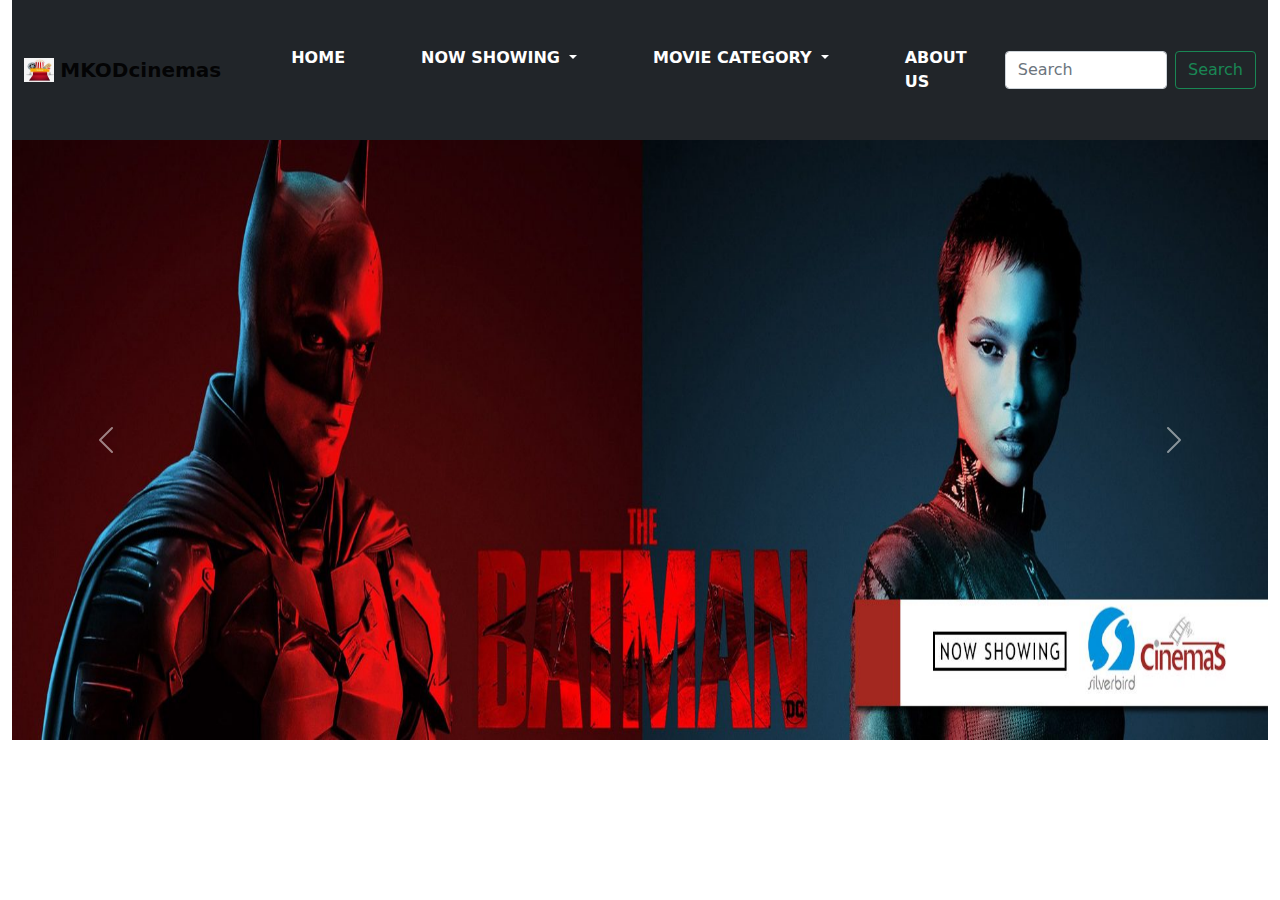
<file: index.html>
<!DOCTYPE html>
<html lang="en">

<head>

  <link rel="stylesheet" href="css/bootstrap.css">
  <link rel="stylesheet" href="css/styles.css">
  <title>www.MKODcinemas.com</title>

  <script src="js/jquery-3.6.0.js"></script>
  <script src="js/bootstrap.bundle.min.js"></script>
  <script src="js/scripts.js"></script>
</head>

<body class="container-fluid">
  <!-- This is a nav section  -->
  <!-- <ul class="nav nav-pills justify-content-end"><label for=""></label>
        <li class="nav-item"><a href="index.html" class="nav-link">HOME</a></li>
        
        <li class="nav-item dropdown">
            <a href="#" class="nav-link dropdown-toggle" data-bs-toggle="dropdown">MOVIE CATEGORY</a>
            <ul class="dropdown-menu ">
                <li class="dropdown-item"><a href="" class="nav-link">ADULT</a></li>
                <li class="dropdown-item"><a href="" class="nav-link">KIDS</a></li>
                <li class="dropdown-item"><a href="" class="nav-link">FAMILY</a></li>
                <li class="dropdown-item"><a href="" class="nav-link">FANTASY/SUPERHERO</a></li>
                
            </ul>
        </li>
        <li class="nav-item dropdown">
            <a href="#" class="nav-link dropdown-toggle" data-bs-toggle="dropdown">MOVIE CATEGORY</a>
            <ul class="dropdown-menu ">
                <li class="dropdown-item"><a href="" class="nav-link">ADULT</a></li>
                <li class="dropdown-item"><a href="" class="nav-link">KIDS</a></li>
                <li class="dropdown-item"><a href="" class="nav-link">FAMILY</a></li>
                <li class="dropdown-item"><a href="" class="nav-link">FANTASY/SUPERHERO</a></li>
                
            </ul>
        </li>
        <li class="nav-item"><a href="" class="nav-link">ABOUT US</a></li>
    </ul> -->
  <nav class="navbar navbar-expand-lg navbar-light bg-dark ">
    <div class="container-fluid">
      <a class="navbar-brand" href="#">
        <img src="img/th.jpg" alt="" width="30" height="24" class="d-inline-block align-text-top" font-size="xx-large">
        <strong><b> MKODcinemas </b></strong>
      </a>
      <a class="navbar-brand" href="#"></a>
      <button class="navbar-toggler" type="button" data-bs-toggle="collapse" data-bs-target="#navbarSupportedContent"
        aria-controls="navbarSupportedContent" aria-expanded="false" aria-label="Toggle navigation">
        <span class="navbar-toggler-icon"></span>
      </button>
      <div class="collapse navbar-collapse" id="navbarSupportedContent">
        <ul class="navbar-nav me-auto mb-2 mb-lg-0">
          <li class="nav-item">
            <a class="nav-link active lol" aria-current="page" href="index.html" style="color: white;"><b>HOME</b></a>
          </li>
          <li class="nav-item dropdown">
            <a class="nav-link dropdown-toggle" href="#" id="navbarDropdown" role="button" data-bs-toggle="dropdown"
              aria-expanded="false" style="color: white;">
              <b> NOW SHOWING</b>
            </a>
            <ul class="dropdown-menu  dropdown-menu-dark" aria-labelledby="navbarDropdown">
              <li><a class="dropdown-item" href="family.html#batman">BATMAN</a></li>
              <hr>
              <li><a class="dropdown-item" href="kids.html#red">TURNING RED</a></li>
              <hr>
              <li><a class="dropdown-item" href="family.html#uncharted">UNCHARTED</a></li>
              <hr>
              <li><a class="dropdown-item" href="kids.html#sonic">SONIC THE HEDGEHOG</a></li>
            </ul>
          </li>
          <li class="nav-item dropdown">
            <a class="nav-link dropdown-toggle" href="#" id="navbarDropdown" role="button" data-bs-toggle="dropdown"
              aria-expanded="false" style="color: white;">
              <b> MOVIE CATEGORY</b>
            </a>
            <ul class="dropdown-menu  dropdown-menu-dark" aria-labelledby="navbarDropdown">
              <li><a class="dropdown-item" href="adult.html">ADULT & TEENS</a></li>
              <hr>
              <li><a class="dropdown-item" href="kids.html">KIDS </a></li>
              <hr>
              <li><a class="dropdown-item" href="family.html">FAMILY</a></li>
              <hr>
              <li><a class="dropdown-item" href="#">FANTASY/SUPERHERO</a></li>
            </ul>
          </li>
          <li class="nav-item">
            <a class="nav-link " aria-current="page" href="about.html" style="color: white;"><b>ABOUT US</b></a>
          </li>

        </ul>
        <form class="d-flex">
          <input class="form-control me-2" type="search" placeholder="Search" aria-label="Search">
          <button class="btn btn-outline-success" type="submit">Search</button>
        </form>
      </div>
    </div>
  </nav>


  <!-- THIS IS CAROUSEL -->
  <div id="carouselExampleControls" class="carousel slide" data-bs-ride="carousel">
    <div class="carousel-inner">
      <div class="carousel-item active">
        <img src="img/bat-1920x598.jpg" class="d-block w-100 img" alt="...">
      </div>
      <div class="carousel-item">
        <img src="img/unc-1920x598.jpg" class="d-block w-100 img" alt="...">
      </div>
      <div class="carousel-item">
        <img src="img/sonic-1920x598.jpg" class="d-block w-100 img" alt="...">
      </div>
    </div>
    <button class="carousel-control-prev" type="button" data-bs-target="#carouselExampleControls" data-bs-slide="prev">
      <span class="carousel-control-prev-icon" aria-hidden="true"></span>
      <span class="visually-hidden">Previous</span>
    </button>
    <button class="carousel-control-next" type="button" data-bs-target="#carouselExampleControls" data-bs-slide="next">
      <span class="carousel-control-next-icon" aria-hidden="true"></span>
      <span class="visually-hidden">Next</span>
    </button>
  </div>
  

</body>

</html>
</file>
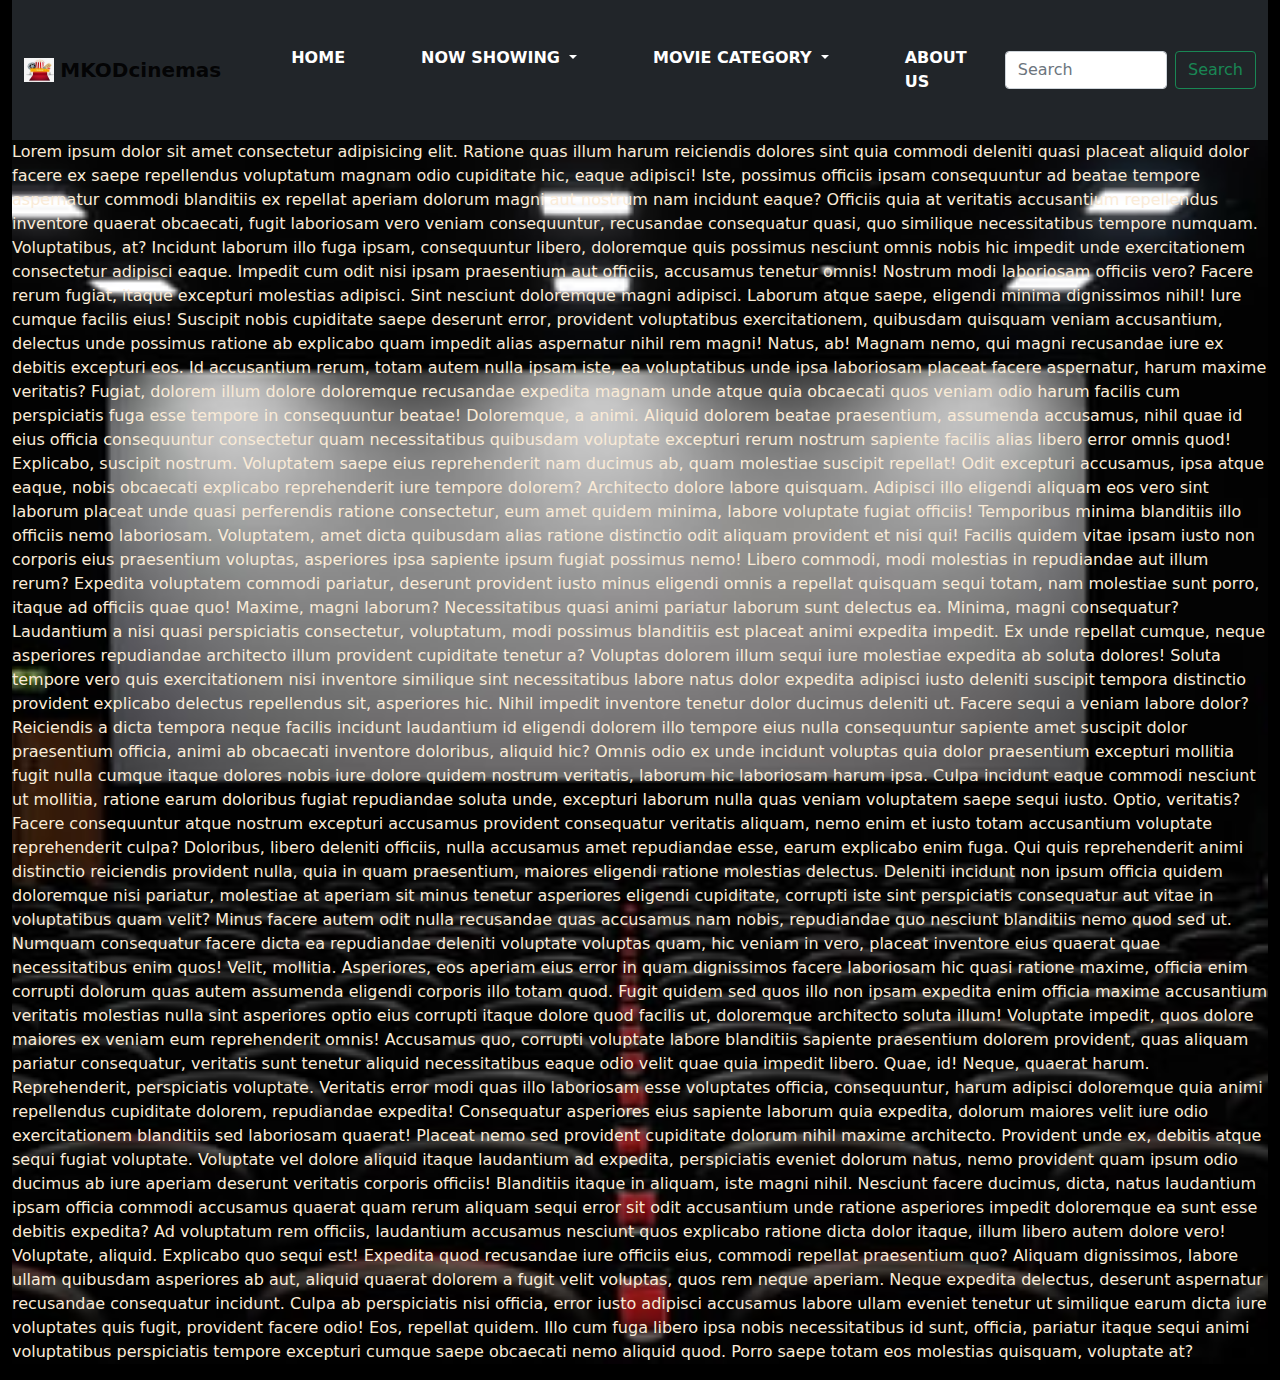
<file: about.html>
<!DOCTYPE html>
<html lang="en">

<head>

    <link rel="stylesheet" href="css/bootstrap.css">
    <link rel="stylesheet" href="css/styles.css">
    <title>www.MKODcinemas.com</title>

    <script src="js/jquery-3.6.0.js"></script>
    <script src="js/bootstrap.bundle.min.js"></script>
    <script src="js/scripts.js"></script>
</head>

<body class="container-fluid about">

    <nav class="navbar navbar-expand-lg navbar-light bg-dark ">
        <div class="container-fluid">
            <a class="navbar-brand" href="#">
                <img src="img/th.jpg" alt="" width="30" height="24" class="d-inline-block align-text-top"
                    font-size="xx-large">
                <strong><b> MKODcinemas </b></strong>
            </a>
            <a class="navbar-brand" href="#"></a>
            <button class="navbar-toggler" type="button" data-bs-toggle="collapse"
                data-bs-target="#navbarSupportedContent" aria-controls="navbarSupportedContent" aria-expanded="false"
                aria-label="Toggle navigation">
                <span class="navbar-toggler-icon"></span>
            </button>
            <div class="collapse navbar-collapse" id="navbarSupportedContent">
                <ul class="navbar-nav me-auto mb-2 mb-lg-0">
                    <li class="nav-item">
                        <a class="nav-link " aria-current="page" href="index.html" style="color: white;"><b>HOME</b></a>
                    </li>
                    <li class="nav-item dropdown">
                        <a class="nav-link dropdown-toggle" href="#" id="navbarDropdown" role="button"
                            data-bs-toggle="dropdown" aria-expanded="false" style="color: white;">
                            <b> NOW SHOWING</b>
                        </a>
                        <ul class="dropdown-menu  dropdown-menu-dark" aria-labelledby="navbarDropdown">
                            <li><a class="dropdown-item" href="family.html#batman">BATMAN</a></li>
                            <hr>
                            <li><a class="dropdown-item" href="kids.html#red">TURNING RED</a></li>
                            <hr>
                            <li><a class="dropdown-item" href="family.html#uncharted">UNCHARTED</a></li>
                            <hr>
                            <li><a class="dropdown-item" href="kids.html#sonic">SONIC THE HEDGEHOG</a></li>
                        </ul>
                    </li>
                    <li class="nav-item dropdown active">
                        <a class="nav-link dropdown-toggle active" href="#" id="navbarDropdown" role="button"
                            data-bs-toggle="dropdown" aria-expanded="false" style="color: white;">
                            <b> MOVIE CATEGORY</b>
                        </a>
                        <ul class="dropdown-menu  dropdown-menu-dark" aria-labelledby="navbarDropdown">
                            <li><a class="dropdown-item" href="adult.html">ADULT & TEENS</a></li>
                            <hr>
                            <li><a class="dropdown-item" href="kids.html">KIDS </a></li>
                            <hr>
                            <li><a class="dropdown-item " href="family.html">FAMILY</a></li>
                            <hr>
                            <li><a class="dropdown-item" href="#">FANTASY/SUPERHERO</a></li>
                        </ul>
                    </li>
                    <li class="nav-item">
                        <a class="nav-link active" aria-current="page" href="about.html" style="color: white;"><b>ABOUT
                                US</b></a>
                    </li>

                </ul>
                <form class="d-flex">
                    <input class="form-control me-2" type="search" placeholder="Search" aria-label="Search">
                    <button class="btn btn-outline-success" type="submit">Search</button>
                </form>
            </div>
        </div>
    </nav>



    <div class="lemao">
        <p style="color: antiquewhite;"> Lorem ipsum dolor sit amet consectetur adipisicing elit. Ratione quas illum
            harum reiciendis dolores sint quia
            commodi deleniti quasi placeat aliquid dolor facere ex saepe repellendus voluptatum magnam odio cupiditate
            hic,
            eaque adipisci! Iste, possimus officiis ipsam consequuntur ad beatae tempore aspernatur commodi blanditiis
            ex
            repellat aperiam dolorum magni aut nostrum nam incidunt eaque? Officiis quia at veritatis accusantium
            repellendus inventore quaerat obcaecati, fugit laboriosam vero veniam consequuntur, recusandae consequatur
            quasi, quo similique necessitatibus tempore numquam. Voluptatibus, at? Incidunt laborum illo fuga ipsam,
            consequuntur libero, doloremque quis possimus nesciunt omnis nobis hic impedit unde exercitationem
            consectetur
            adipisci eaque. Impedit cum odit nisi ipsam praesentium aut officiis, accusamus tenetur omnis! Nostrum modi
            laboriosam officiis vero? Facere rerum fugiat, itaque excepturi molestias adipisci. Sint nesciunt doloremque
            magni adipisci. Laborum atque saepe, eligendi minima dignissimos nihil! Iure cumque facilis eius! Suscipit
            nobis
            cupiditate saepe deserunt error, provident voluptatibus exercitationem, quibusdam quisquam veniam
            accusantium,
            delectus unde possimus ratione ab explicabo quam impedit alias aspernatur nihil rem magni! Natus, ab! Magnam
            nemo, qui magni recusandae iure ex debitis excepturi eos. Id accusantium rerum, totam autem nulla ipsam
            iste, ea
            voluptatibus unde ipsa laboriosam placeat facere aspernatur, harum maxime veritatis? Fugiat, dolorem illum
            dolore doloremque recusandae expedita magnam unde atque quia obcaecati quos veniam odio harum facilis cum
            perspiciatis fuga esse tempore in consequuntur beatae! Doloremque, a animi. Aliquid dolorem beatae
            praesentium,
            assumenda accusamus, nihil quae id eius officia consequuntur consectetur quam necessitatibus quibusdam
            voluptate
            excepturi rerum nostrum sapiente facilis alias libero error omnis quod! Explicabo, suscipit nostrum.
            Voluptatem
            saepe eius reprehenderit nam ducimus ab, quam molestiae suscipit repellat! Odit excepturi accusamus, ipsa
            atque
            eaque, nobis obcaecati explicabo reprehenderit iure tempore dolorem? Architecto dolore labore quisquam.
            Adipisci
            illo eligendi aliquam eos vero sint laborum placeat unde quasi perferendis ratione consectetur, eum amet
            quidem
            minima, labore voluptate fugiat officiis! Temporibus minima blanditiis illo officiis nemo laboriosam.
            Voluptatem, amet dicta quibusdam alias ratione distinctio odit aliquam provident et nisi qui! Facilis quidem
            vitae ipsam iusto non corporis eius praesentium voluptas, asperiores ipsa sapiente ipsum fugiat possimus
            nemo!
            Libero commodi, modi molestias in repudiandae aut illum rerum? Expedita voluptatem commodi pariatur,
            deserunt
            provident iusto minus eligendi omnis a repellat quisquam sequi totam, nam molestiae sunt porro, itaque ad
            officiis quae quo! Maxime, magni laborum? Necessitatibus quasi animi pariatur laborum sunt delectus ea.
            Minima,
            magni consequatur? Laudantium a nisi quasi perspiciatis consectetur, voluptatum, modi possimus blanditiis
            est
            placeat animi expedita impedit. Ex unde repellat cumque, neque asperiores repudiandae architecto illum
            provident
            cupiditate tenetur a? Voluptas dolorem illum sequi iure molestiae expedita ab soluta dolores! Soluta tempore
            vero quis exercitationem nisi inventore similique sint necessitatibus labore natus dolor expedita adipisci
            iusto
            deleniti suscipit tempora distinctio provident explicabo delectus repellendus sit, asperiores hic. Nihil
            impedit
            inventore tenetur dolor ducimus deleniti ut. Facere sequi a veniam labore dolor? Reiciendis a dicta tempora
            neque facilis incidunt laudantium id eligendi dolorem illo tempore eius nulla consequuntur sapiente amet
            suscipit dolor praesentium officia, animi ab obcaecati inventore doloribus, aliquid hic? Omnis odio ex unde
            incidunt voluptas quia dolor praesentium excepturi mollitia fugit nulla cumque itaque dolores nobis iure
            dolore
            quidem nostrum veritatis, laborum hic laboriosam harum ipsa. Culpa incidunt eaque commodi nesciunt ut
            mollitia,
            ratione earum doloribus fugiat repudiandae soluta unde, excepturi laborum nulla quas veniam voluptatem saepe
            sequi iusto. Optio, veritatis? Facere consequuntur atque nostrum excepturi accusamus provident consequatur
            veritatis aliquam, nemo enim et iusto totam accusantium voluptate reprehenderit culpa? Doloribus, libero
            deleniti officiis, nulla accusamus amet repudiandae esse, earum explicabo enim fuga. Qui quis reprehenderit
            animi distinctio reiciendis provident nulla, quia in quam praesentium, maiores eligendi ratione molestias
            delectus. Deleniti incidunt non ipsum officia quidem doloremque nisi pariatur, molestiae at aperiam sit
            minus
            tenetur asperiores eligendi cupiditate, corrupti iste sint perspiciatis consequatur aut vitae in
            voluptatibus
            quam velit? Minus facere autem odit nulla recusandae quas accusamus nam nobis, repudiandae quo nesciunt
            blanditiis nemo quod sed ut. Numquam consequatur facere dicta ea repudiandae deleniti voluptate voluptas
            quam,
            hic veniam in vero, placeat inventore eius quaerat quae necessitatibus enim quos! Velit, mollitia.
            Asperiores,
            eos aperiam eius error in quam dignissimos facere laboriosam hic quasi ratione maxime, officia enim corrupti
            dolorum quas autem assumenda eligendi corporis illo totam quod. Fugit quidem sed quos illo non ipsam
            expedita
            enim officia maxime accusantium veritatis molestias nulla sint asperiores optio eius corrupti itaque dolore
            quod
            facilis ut, doloremque architecto soluta illum! Voluptate impedit, quos dolore maiores ex veniam eum
            reprehenderit omnis! Accusamus quo, corrupti voluptate labore blanditiis sapiente praesentium dolorem
            provident,
            quas aliquam pariatur consequatur, veritatis sunt tenetur aliquid necessitatibus eaque odio velit quae quia
            impedit libero. Quae, id! Neque, quaerat harum. Reprehenderit, perspiciatis voluptate. Veritatis error modi
            quas
            illo laboriosam esse voluptates officia, consequuntur, harum adipisci doloremque quia animi repellendus
            cupiditate dolorem, repudiandae expedita! Consequatur asperiores eius sapiente laborum quia expedita,
            dolorum
            maiores velit iure odio exercitationem blanditiis sed laboriosam quaerat! Placeat nemo sed provident
            cupiditate
            dolorum nihil maxime architecto. Provident unde ex, debitis atque sequi fugiat voluptate. Voluptate vel
            dolore
            aliquid itaque laudantium ad expedita, perspiciatis eveniet dolorum natus, nemo provident quam ipsum odio
            ducimus ab iure aperiam deserunt veritatis corporis officiis! Blanditiis itaque in aliquam, iste magni
            nihil.
            Nesciunt facere ducimus, dicta, natus laudantium ipsam officia commodi accusamus quaerat quam rerum aliquam
            sequi error sit odit accusantium unde ratione asperiores impedit doloremque ea sunt esse debitis expedita?
            Ad
            voluptatum rem officiis, laudantium accusamus nesciunt quos explicabo ratione dicta dolor itaque, illum
            libero
            autem dolore vero! Voluptate, aliquid. Explicabo quo sequi est! Expedita quod recusandae iure officiis eius,
            commodi repellat praesentium quo? Aliquam dignissimos, labore ullam quibusdam asperiores ab aut, aliquid
            quaerat
            dolorem a fugit velit voluptas, quos rem neque aperiam. Neque expedita delectus, deserunt aspernatur
            recusandae
            consequatur incidunt. Culpa ab perspiciatis nisi officia, error iusto adipisci accusamus labore ullam
            eveniet
            tenetur ut similique earum dicta iure voluptates quis fugit, provident facere odio! Eos, repellat quidem.
            Illo
            cum fuga libero ipsa nobis necessitatibus id sunt, officia, pariatur itaque sequi animi voluptatibus
            perspiciatis tempore excepturi cumque saepe obcaecati nemo aliquid quod. Porro saepe totam eos molestias
            quisquam, voluptate at?

        </p>



    </div>












</body>

</html>
</file>
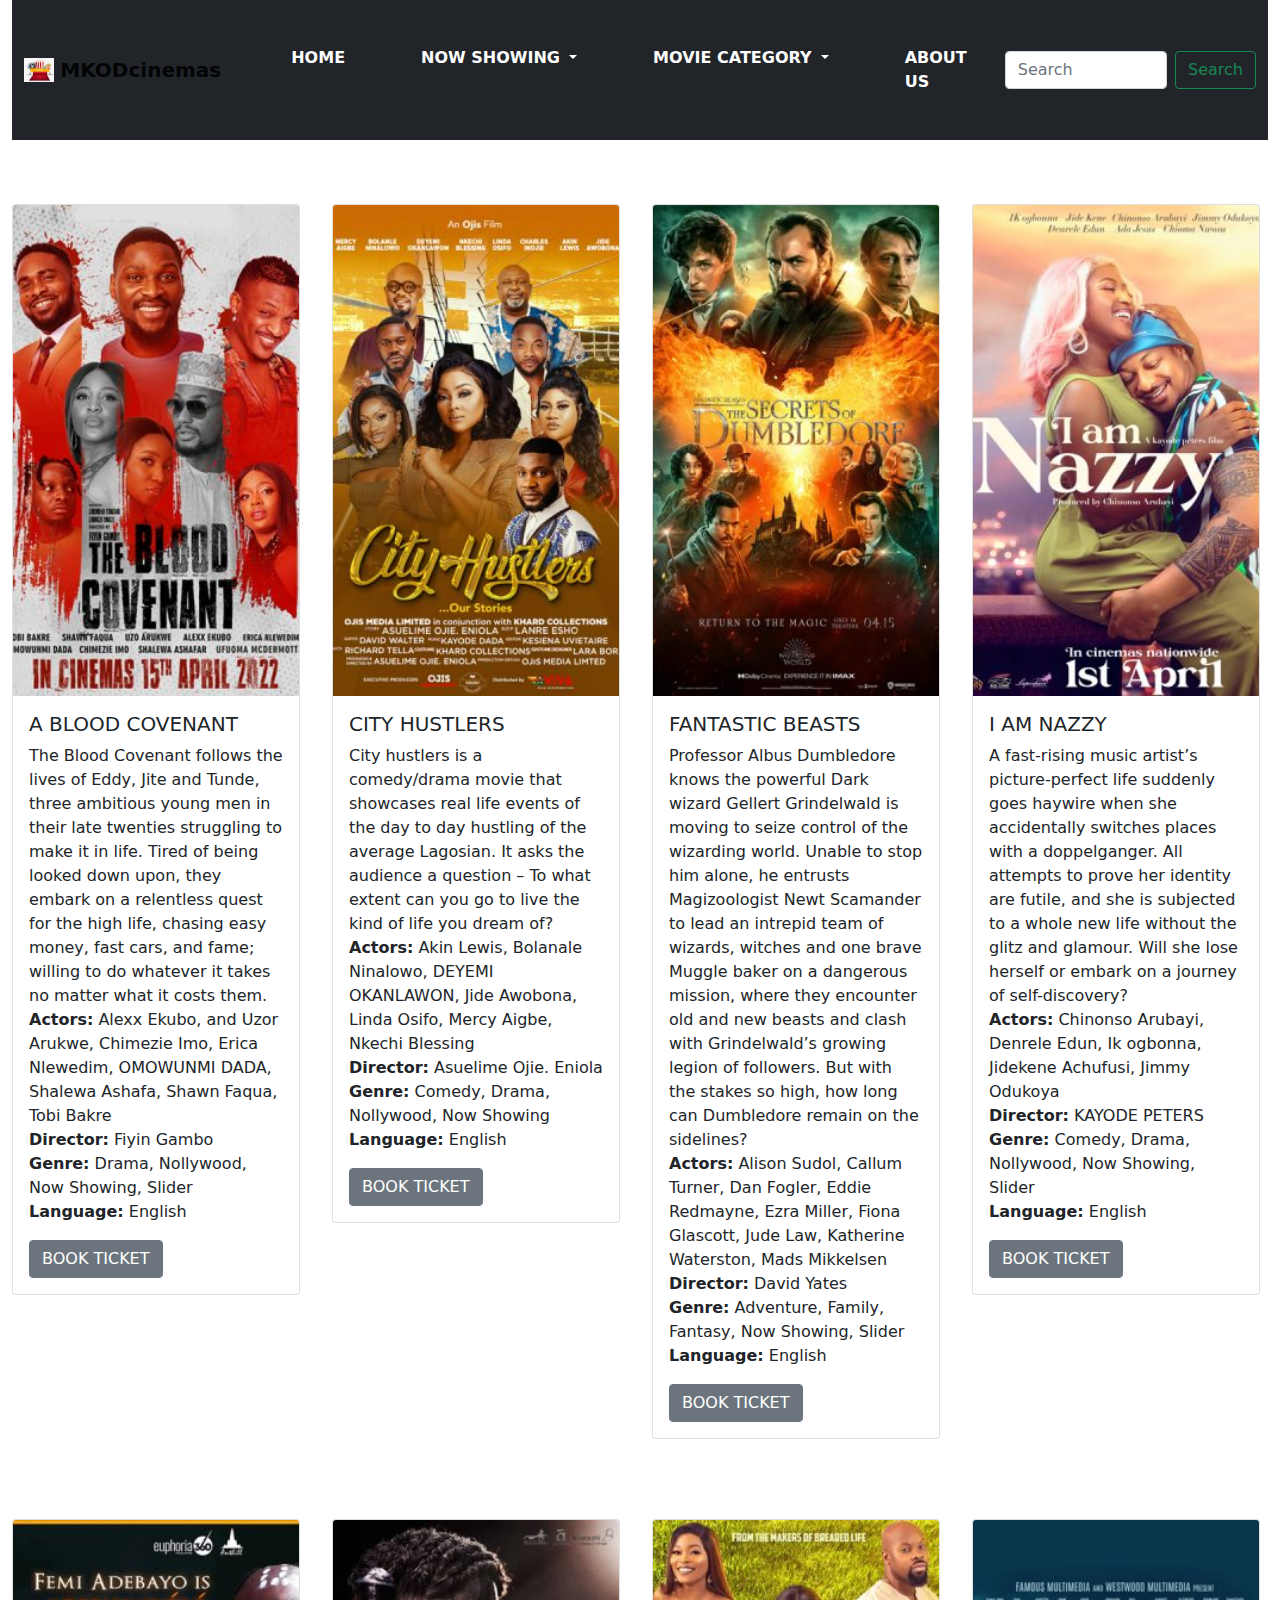
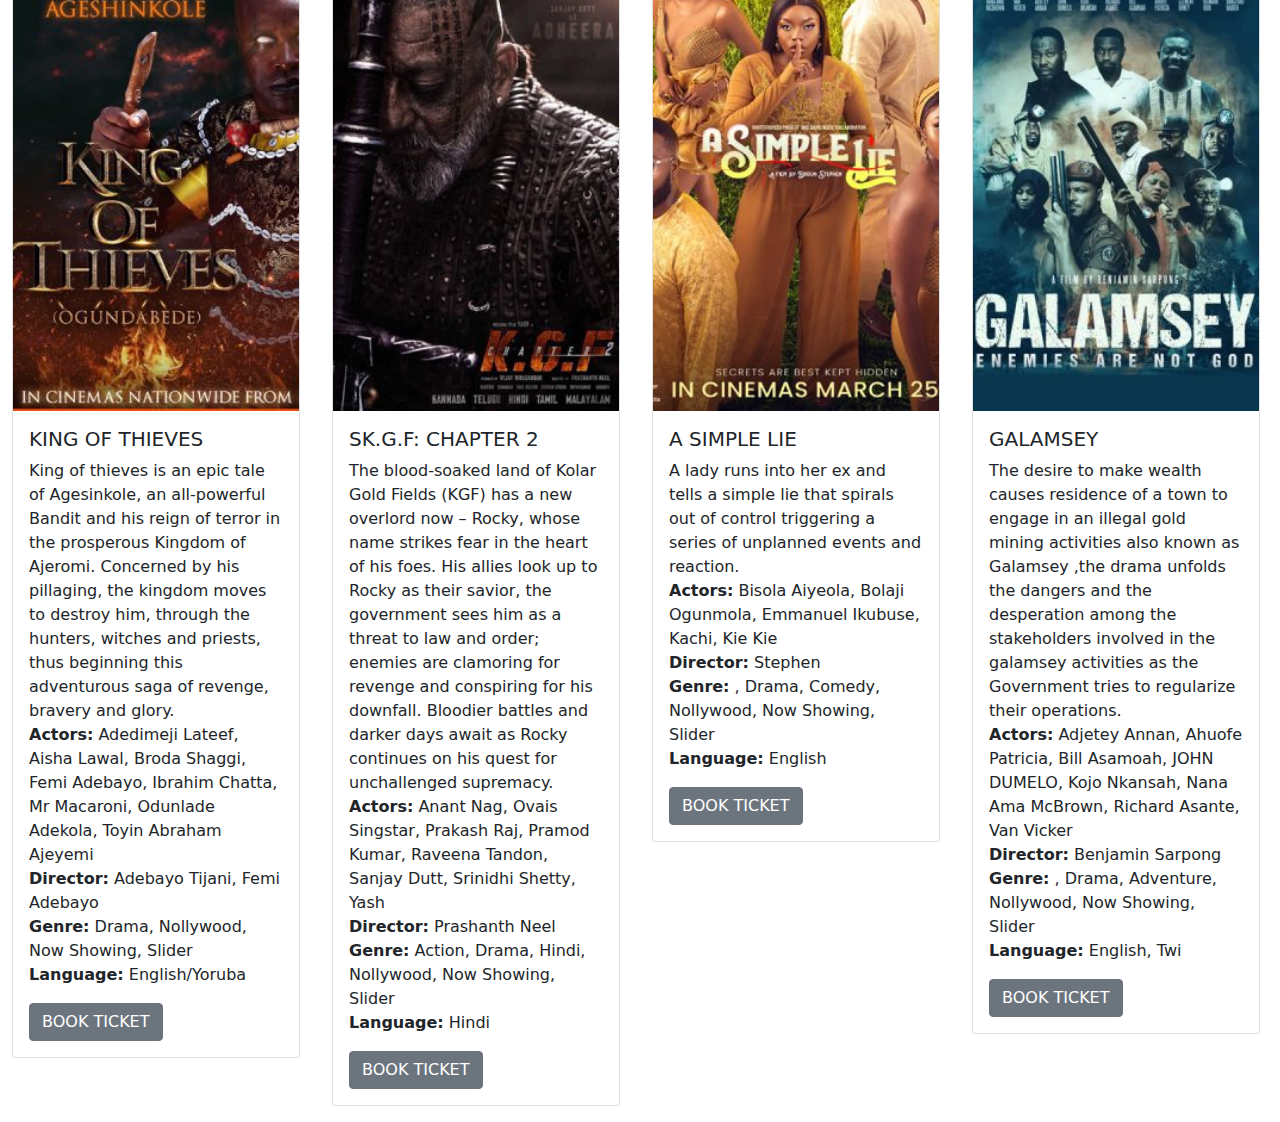
<file: adult.html>
<!DOCTYPE html>
<html lang="en">

<head>

    <link rel="stylesheet" href="css/bootstrap.css">
    <link rel="stylesheet" href="css/styles.css">
    <title>www.MKODcinemas.com</title>

    <script src="js/jquery-3.6.0.js"></script>
    <script src="js/bootstrap.bundle.min.js"></script>
    <script src="js/scripts.js"></script>
</head>

<body class="container-fluid">

    <nav class="navbar navbar-expand-lg navbar-light bg-dark ">
        <div class="container-fluid">
            <a class="navbar-brand" href="#">
                <img src="img/th.jpg" alt="" width="30" height="24" class="d-inline-block align-text-top"
                    font-size="xx-large">
                <strong><b> MKODcinemas </b></strong>
            </a>
            <a class="navbar-brand" href="#"></a>
            <button class="navbar-toggler" type="button" data-bs-toggle="collapse"
                data-bs-target="#navbarSupportedContent" aria-controls="navbarSupportedContent" aria-expanded="false"
                aria-label="Toggle navigation">
                <span class="navbar-toggler-icon"></span>
            </button>
            <div class="collapse navbar-collapse" id="navbarSupportedContent">
                <ul class="navbar-nav me-auto mb-2 mb-lg-0">
                    <li class="nav-item">
                        <a class="nav-link " aria-current="page" href="index.html" style="color: white;"><b>HOME</b></a>
                    </li>
                    <li class="nav-item dropdown">
                        <a class="nav-link dropdown-toggle" href="#" id="navbarDropdown" role="button"
                            data-bs-toggle="dropdown" aria-expanded="false" style="color: white;">
                            <b> NOW SHOWING</b>
                        </a>
                        <ul class="dropdown-menu  dropdown-menu-dark" aria-labelledby="navbarDropdown">
                            <li><a class="dropdown-item" href="family.html#batman">BATMAN</a></li>
                            <hr>
                            <li><a class="dropdown-item" href="kids.html#red">TURNING RED</a></li>
                            <hr>
                            <li><a class="dropdown-item" href="family.html#uncharted">UNCHARTED</a></li>
                            <hr>
                            <li><a class="dropdown-item" href="kids.html#sonic">SONIC THE HEDGEHOG</a></li>
                        </ul>
                    </li>
                    <li class="nav-item dropdown active">
                        <a class="nav-link dropdown-toggle active" href="#" id="navbarDropdown" role="button"
                            data-bs-toggle="dropdown" aria-expanded="false" style="color: white;">
                            <b> MOVIE CATEGORY</b>
                        </a>
                        <ul class="dropdown-menu  dropdown-menu-dark" aria-labelledby="navbarDropdown">
                            <li><a class="dropdown-item active" href="adult.html">ADULT & TEENS</a></li>
                            <hr>
                            <li><a class="dropdown-item" href="kids.html">KIDS </a></li>
                            <hr>
                            <li><a class="dropdown-item" href="family.html">FAMILY</a></li>
                            <hr>
                            <li><a class="dropdown-item" href="#">FANTASY/SUPERHERO</a></li>
                        </ul>
                    </li>
                    <li class="nav-item">
                        <a class="nav-link " aria-current="page" href="about.html" style="color: white;"><b>ABOUT
                                US</b></a>
                    </li>

                </ul>
                <form class="d-flex">
                    <input class="form-control me-2" type="search" placeholder="Search" aria-label="Search">
                    <button class="btn btn-outline-success" type="submit">Search</button>
                </form>
            </div>
        </div>
    </nav>
    <div class="row">
        <div class="col-sm-3 col-md-3 col-lg-3 col-xl-3">
            <br><br>
            <p>
            <div class="card" style="width: 18rem;">
                <img src="img/bloodpost-240x412.jpg" class="card-img-top" alt="...">
                <div class="card-body">
                    <h5 class="card-title">A BLOOD COVENANT</h5>
                    <p class="card-text">The Blood Covenant follows the lives of Eddy, Jite and Tunde, three
                        ambitious
                        young men in their late twenties struggling to make it in life. Tired of being looked down
                        upon,
                        they embark on a relentless quest for the high life, chasing easy money, fast cars, and
                        fame;
                        willing to do whatever it takes no matter what it costs them.

                        <br> <b>Actors:</b> Alexx Ekubo, and Uzor Arukwe, Chimezie Imo, Erica Nlewedim, OMOWUNMI
                        DADA, Shalewa Ashafa, Shawn Faqua, Tobi Bakre
                        <br> <b>Director:</b> Fiyin Gambo
                        <br> <b>Genre:</b> Drama, Nollywood, Now Showing, Slider
                        <br> <b>Language:</b> English
                    </p>
                    <a href="adultTicket.html" class="btn btn-secondary">BOOK TICKET</a>
                </div>
            </div>

            </p>

        </div>
        <div class="col-sm-3 col-md-3 col-lg-3 col-xl-3">
            <br><br>
            <p>
            <div class="card" style="width: 18rem;">
                <img src="img/citypost-240x412.jpg" class="card-img-top" alt="...">
                <div class="card-body">
                    <h5 class="card-title">CITY HUSTLERS</h5>
                    <p class="card-text">City hustlers is a comedy/drama movie that showcases real life events of
                        the day to day hustling of the average Lagosian. It asks the audience a question – To what
                        extent can you go to live the kind of life you dream of?

                        <br> <b>Actors:</b> Akin Lewis, Bolanale Ninalowo, DEYEMI OKANLAWON, Jide Awobona, Linda
                        Osifo, Mercy Aigbe, Nkechi Blessing
                        <br> <b>Director:</b> Asuelime Ojie. Eniola
                        <br> <b>Genre:</b> Comedy, Drama, Nollywood, Now Showing
                        <br> <b>Language:</b> English
                    </p>
                    <a href="adultTicket.html" class="btn btn-secondary">BOOK TICKET</a>
                </div>
            </div>

            </p>

        </div>
        <div class="col-sm-3 col-md-3 col-lg-3 col-xl-3">
            <br><br>
            <p>
            <div class="card" style="width: 18rem;">
                <img src="img/fantastic_beasts_the_secretspost-240x412.jpg" class="card-img-top" alt="...">
                <div class="card-body">
                    <h5 class="card-title">FANTASTIC BEASTS</h5>
                    <p class="card-text">Professor Albus Dumbledore knows the powerful Dark wizard Gellert
                        Grindelwald is moving to seize control of the wizarding world. Unable to stop him alone, he
                        entrusts Magizoologist Newt Scamander to lead an intrepid team of wizards, witches and one
                        brave Muggle baker on a dangerous mission, where they encounter old and new beasts and clash
                        with Grindelwald’s growing legion of followers. But with the stakes so high, how long can
                        Dumbledore remain on the sidelines?

                        <br> <b>Actors:</b> Alison Sudol, Callum Turner, Dan Fogler, Eddie Redmayne, Ezra Miller,
                        Fiona Glascott, Jude Law, Katherine Waterston, Mads Mikkelsen
                        <br> <b>Director:</b> David Yates
                        <br> <b>Genre:</b> Adventure, Family, Fantasy, Now Showing, Slider
                        <br> <b>Language:</b> English
                    </p>
                    <a href="adultTicket.html" class="btn btn-secondary">BOOK TICKET</a>
                </div>
            </div>


            </p>


        </div>
        <div class="col-sm-3 col-md-3 col-lg-3 col-xl-3">
            <br><br>
            <p>

            <div class="card" style="width: 18rem;">
                <img src="img/iampost-240x412.jpg" class="card-img-top" alt="...">
                <div class="card-body">
                    <h5 class="card-title">I AM NAZZY</h5>
                    <p class="card-text">A fast-rising music artist’s picture-perfect life suddenly goes haywire
                        when she accidentally switches places with a doppelganger. All attempts to prove her
                        identity are futile, and she is subjected to a whole new life without the glitz and glamour.
                        Will she lose herself or embark on a journey of self-discovery?
                        <br> <b>Actors:</b> Chinonso Arubayi, Denrele Edun, Ik ogbonna, Jidekene Achufusi, Jimmy
                        Odukoya
                        <br> <b>Director:</b> KAYODE PETERS
                        <br> <b>Genre:</b> Comedy, Drama, Nollywood, Now Showing, Slider
                        <br> <b>Language:</b> English
                    </p>
                    <a href="adultTicket.html" class="btn btn-secondary">BOOK TICKET</a>
                </div>
            </div>
            </p>

        </div>
    </div>
    <div class="row">
        <div class="col-sm-3 col-md-3 col-lg-3 col-xl-3">
            <br><br>
            <p>
            <div class="card" style="width: 18rem;">
                <img src="img/kingpost-240x412.jpg" class="card-img-top" alt="...">
                <div class="card-body">
                    <h5 class="card-title">KING OF THIEVES</h5>
                    <p class="card-text">King of thieves is an epic tale of Agesinkole, an all-powerful Bandit and
                        his reign of terror in the prosperous Kingdom of Ajeromi. Concerned by his pillaging, the
                        kingdom moves to destroy him, through the hunters, witches and priests, thus beginning this
                        adventurous saga of revenge, bravery and glory.
                        <br> <b>Actors:</b> Adedimeji Lateef, Aisha Lawal, Broda Shaggi, Femi Adebayo, Ibrahim
                        Chatta, Mr Macaroni, Odunlade Adekola, Toyin Abraham Ajeyemi
                        <br> <b>Director:</b> Adebayo Tijani, Femi Adebayo
                        <br> <b>Genre:</b> Drama, Nollywood, Now Showing, Slider
                        <br> <b>Language:</b> English/Yoruba
                    </p>
                    <a href="adultTicket.html" class="btn btn-secondary">BOOK TICKET</a>
                </div>
            </div>

            </p>


        </div>
        <div class="col-sm-3 col-md-3 col-lg-3 col-xl-3">
            <br><br>
            <p>
            <div class="card" style="width: 18rem;">
                <img src="img/K.G.F-–-Chapterpost-240x412.jpg" class="card-img-top" alt="...">
                <div class="card-body">
                    <h5 class="card-title">SK.G.F: CHAPTER 2</h5>
                    <p class="card-text">The blood-soaked land of Kolar Gold Fields (KGF) has a new overlord now
                        – Rocky, whose name strikes fear in the heart of his foes. His allies look up to Rocky
                        as their savior, the government sees him as a threat to law and order; enemies are
                        clamoring for revenge and conspiring for his downfall. Bloodier battles and darker days
                        await as Rocky continues on his quest for unchallenged supremacy.
                        <br> <b>Actors:</b> Anant Nag, Ovais Singstar, Prakash Raj, Pramod Kumar, Raveena Tandon,
                        Sanjay Dutt, Srinidhi Shetty, Yash
                        <br> <b>Director:</b> Prashanth Neel
                        <br> <b>Genre:</b> Action, Drama, Hindi, Nollywood, Now Showing, Slider
                        <br> <b>Language:</b> Hindi
                    </p>
                    <a href="adultTicket.html" class="btn btn-secondary">BOOK TICKET</a>
                </div>
            </div>

            </p>


        </div>
        <div class="col-sm-3 col-md-3 col-lg-3 col-xl-3">
            <br><br>
            <p>
            <div class="card" style="width: 18rem;">
                <img src="img/simplepost-240x412.jpg" class="card-img-top" alt="...">
                <div class="card-body">
                    <h5 class="card-title">A SIMPLE LIE</h5>
                    <p class="card-text">A lady runs into her ex and tells a simple lie that spirals out of control
                        triggering a series of unplanned events and reaction.
                        <br> <b>Actors:</b> Bisola Aiyeola, Bolaji Ogunmola, Emmanuel Ikubuse, Kachi, Kie Kie
                        <br> <b>Director:</b> Stephen
                        <br> <b>Genre:</b> , Drama, Comedy, Nollywood, Now Showing, Slider
                        <br> <b>Language:</b> English
                    </p>
                    <a href="adultTicket.html" class="btn btn-secondary">BOOK TICKET</a>
                </div>
            </div>

            </p>


        </div>
        <div class="col-sm-3 col-md-3 col-lg-3 col-xl-3">
            <br><br>
            <p>
            <div class="card" style="width: 18rem;">
                <img src="img/galpost-240x412.jpg" class="card-img-top" alt="...">
                <div class="card-body">
                    <h5 class="card-title">GALAMSEY</h5>
                    <p class="card-text">The desire to make wealth causes residence of a town to engage in an
                        illegal gold mining activities also known as Galamsey ,the drama unfolds the dangers and the
                        desperation among the stakeholders involved in the galamsey activities as the Government
                        tries to regularize their operations.
                        <br> <b>Actors:</b> Adjetey Annan, Ahuofe Patricia, Bill Asamoah, JOHN DUMELO, Kojo Nkansah,
                        Nana Ama McBrown, Richard Asante, Van Vicker
                        <br> <b>Director:</b> Benjamin Sarpong
                        <br> <b>Genre:</b> , Drama, Adventure, Nollywood, Now Showing, Slider
                        <br> <b>Language:</b> English, Twi
                    </p>
                    <a href="adultTicket.html" class="btn btn-secondary">BOOK TICKET</a>
                </div>
            </div>

            </p>


        </div>
    </div>
</body>

</html>
</file>
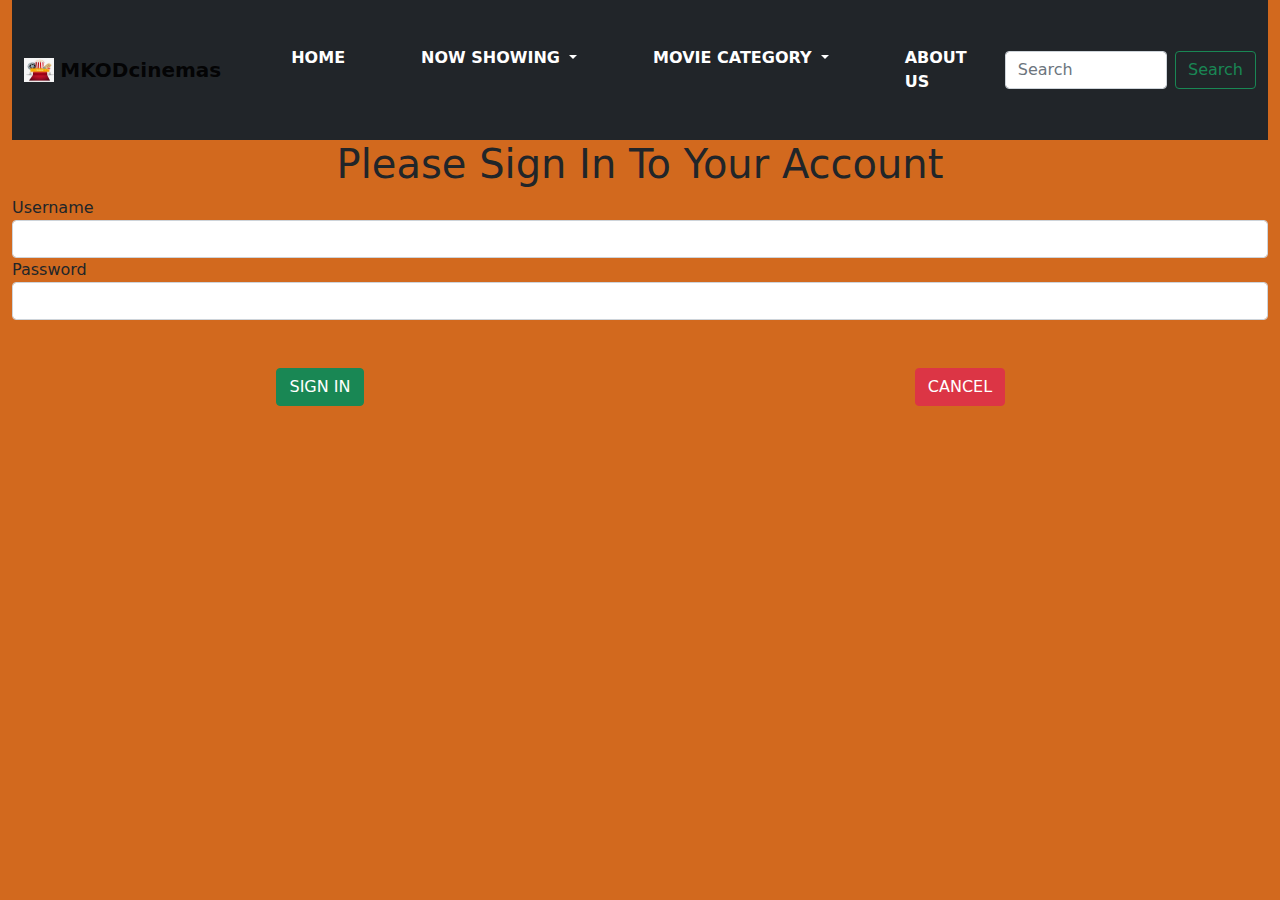
<file: adultTicket.html>
<!DOCTYPE html>
<html lang="en">

<head>

    <link rel="stylesheet" href="css/bootstrap.css">
    <link rel="stylesheet" href="css/styles.css">
    <title>www.MKODcinemas.com</title>

    <script src="js/jquery-3.6.0.js"></script>
    <script src="js/bootstrap.bundle.min.js"></script>
    <script src="js/scripts.js"></script>
</head>

<body class="container-fluid body">

    <nav class="navbar navbar-expand-lg navbar-light bg-dark ">
        <div class="container-fluid">
            <a class="navbar-brand" href="#">
                <img src="img/th.jpg" alt="" width="30" height="24" class="d-inline-block align-text-top"
                    font-size="xx-large">
                <strong><b> MKODcinemas </b></strong>
            </a>
            <a class="navbar-brand" href="#"></a>
            <button class="navbar-toggler" type="button" data-bs-toggle="collapse"
                data-bs-target="#navbarSupportedContent" aria-controls="navbarSupportedContent" aria-expanded="false"
                aria-label="Toggle navigation">
                <span class="navbar-toggler-icon"></span>
            </button>
            <div class="collapse navbar-collapse" id="navbarSupportedContent">
                <ul class="navbar-nav me-auto mb-2 mb-lg-0">
                    <li class="nav-item">
                        <a class="nav-link " aria-current="page" href="index.html" style="color: white;"><b>HOME</b></a>
                    </li>
                    <li class="nav-item dropdown">
                        <a class="nav-link dropdown-toggle" href="#" id="navbarDropdown" role="button"
                            data-bs-toggle="dropdown" aria-expanded="false" style="color: white;">
                            <b> NOW SHOWING</b>
                        </a>
                        <ul class="dropdown-menu  dropdown-menu-dark" aria-labelledby="navbarDropdown">
                            <li><a class="dropdown-item" href="family.html#batman">BATMAN</a></li>
                            <hr>
                            <li><a class="dropdown-item" href="kids.html#red">TURNING RED</a></li>
                            <hr>
                            <li><a class="dropdown-item" href="family.html#uncharted">UNCHARTED</a></li>
                            <hr>
                            <li><a class="dropdown-item" href="kids.html#sonic">SONIC THE HEDGEHOG</a></li>
                        </ul>
                    </li>
                    <li class="nav-item dropdown active">
                        <a class="nav-link dropdown-toggle active" href="#" id="navbarDropdown" role="button"
                            data-bs-toggle="dropdown" aria-expanded="false" style="color: white;">
                            <b> MOVIE CATEGORY</b>
                        </a>
                        <ul class="dropdown-menu  dropdown-menu-dark" aria-labelledby="navbarDropdown">
                            <li><a class="dropdown-item " href="adult.html">ADULT & TEENS</a></li>
                            <hr>
                            <li><a class="dropdown-item" href="kids.html">KIDS </a></li>
                            <hr>
                            <li><a class="dropdown-item" href="family.html">FAMILY</a></li>
                            <hr>
                            <li><a class="dropdown-item" href="#">FANTASY/SUPERHERO</a></li>
                        </ul>
                    </li>
                    <li class="nav-item">
                        <a class="nav-link " aria-current="page" href="about.html" style="color: white;"><b>ABOUT
                                US</b></a>
                    </li>

                </ul>
                <form class="d-flex">
                    <input class="form-control me-2" type="search" placeholder="Search" aria-label="Search">
                    <button class="btn btn-outline-success" type="submit">Search</button>
                </form>
            </div>
        </div>
    </nav>
    <form id="adultForm">
        <h1>Please Sign In To Your Account</h1>
      
        <label for="Username">Username</label>
        <input type="text" id="Username" class="form-control" required >

        </div>
        <label for="password">Password</label>
        <input type="password" id="password" class="form-control" required>
        <br><br>
        <div class="row button">
            <div class="col-md-6 col-sm-6">
                <button type="submit" class="btn btn-success"> SIGN IN</button>
            </div>
            <div class="col-md-6 col-sm-6">
                <button type="reset" value="reset" class="btn btnreset btn-danger"
                    onclick="window.location.reload()">CANCEL
                </button>
            </div>
        </div>
    </form>

    <div class="display1">

        <u><b>
                <h1 class="adult-ticket">ADULT & TEENS Ticketing</h1>
            </b></u>
            <div class="jumbotron bg-danger">
                <b><strong>
                        <p id="warning">Please Fill In The Fields!!!!!!</p>
                    </strong></b>
            </div>
        <form id="adult-teen">

            <div class="row">
                <div class="col-md-3 col-sm-3">
                    <h3>Please select a movie</h3>
                    <select class="form-select" aria-label="Default select example" id="movie" >
                        <option value="">Movie Name</option>
                        <option value="A BLOOD COVENANT">A BLOOD COVENANT</option>
                        <option value="CITY HUSTLERS">CITY HUSTLERS</option>
                        <option value="FANTASTIC BEASTS">FANTASTIC BEASTS</option>
                        <option value="I AM NAZZY">I AM NAZZY</option>
                        <option value="KING OF THIEVES">KING OF THIEVES</option>
                        <option value="SK.G.F: CHAPTER 2">SK.G.F: CHAPTER 2</option>
                        <option value="A SIMPLE LIE">A SIMPLE LIE</option>
                        <option value="GALAMSEY">GALAMSEY</option>
                    </select>
                </div>

                <div class="col-md-3 col-sm-3">
                    <h3>Please select a time</h3>
                    <select class="form-select" aria-label="Default select example" id="time"   >
                        <option value="">Please select a showtime</option>
                        <option value="10:30am">10:30am</option>
                        <option value="12:00pm">12:00pm</option>
                        <option value="03:00pm">03:00pm</option>
                        <option value="06:45pm">06:45pm</option>
                        <option value="09:15pm">09:15pm</option>
                    </select>
                </div>

                <div class="col-md-3 col-sm-3">
                    <h3>Please select the type of ticket</h3>
                    <select class="form-select" aria-label="Default select example" id="tickettype" required>
                        <option value="REGULAR">REGULAR</option>
                        <option value="VIP">VIP</option>
                        <option value="PREMIUM">PREMIUM</option>
                    </select>
                </div>
                <div class="col-md-3 col-sm-3">
                    <h3>Please Number of Tickets</h3>
                    <select class="form-select" aria-label="Default select example" id="number" required>
                        <option value="1">1</option>
                        <option value="2">2</option>
                        <option value="3">3</option>
                        <option value="4">4</option>
                        <option value="5">5</option>
                    </select>
                </div>
            </div>
            <br> <button type="submit" class="btn btn-success">BUY TICKET</button>
            <button type="reset" value="reset" class="btn btnreset btn-danger" onclick="window.location.reload()">CANCEL
                PURCHASE</button>

        </form>
    </div>
    <br>
    <div class="container ticket">
        <div class="card mb-3">
            <div class="row g-0">
                <div class="col-md-4">
                    <img src="img/th.jpg" class="img-fluid rounded-start" alt="..."
                        style="height: 400px; width: 300px;">
                </div>
                <div class="col-md-8">
                    <div class="card-header">
                        <b>
                            <h1>MKODcinemas</h1>
                        </b>
                    </div>
                    <div class="card-body">
                        <h5 class="card-title head">MOVIE TICKET</h5>
                        <p class="card-text">
                        <ul class="display">

                        </ul>
                        </p>
                        <button class="btn btn-success " type="button" data-bs-toggle="offcanvas"
                            data-bs-target="#offcanvasTop" aria-controls="offcanvasTop">Finalize Purchase</button>

                        <div class="offcanvas offcanvas-top" tabindex="-1" id="offcanvasTop"
                            aria-labelledby="offcanvasTopLabel">
                            <div class="offcanvas-header">
                                <h5 id="offcanvasTopLabel"></h5>
                                <button type="button" class="btn-close text-reset" data-bs-dismiss="offcanvas"
                                    aria-label="Close"></button>
                            </div>
                            <div class="offcanvas-body">
                                <form id="confirmation">

                                    <div class="form-group">
                                        <b> <label for="person1">Your Password For Confirmation</label></b>
                                        <input id="person1" class="form-control" type="password" required>

                                    </div>
                                    <br> <button type="submit" class="btn btn-success clickable">PURCHASE</button>
                                </form>
                            </div>
                        </div>
                    </div>
                </div>
            </div>
        </div>
    </div>











    <!-- 
      <div class="card text-center">
        <div class="card-header">
            <b>
                <h1>MKODcinemas</h1>
            </b>
        </div>
        <div class="card-body">
            <h5 class="card-title">MOVIE TICKET</h5>
            <p class="card-text">
            <ul class="display">

            </ul>
            </p>
            <button class="btn btn-success" type="button" data-bs-toggle="offcanvas" data-bs-target="#offcanvasTop"
                aria-controls="offcanvasTop">Finalize Purchase</button>

            <div class="offcanvas offcanvas-top" tabindex="-1" id="offcanvasTop"
                aria-labelledby="offcanvasTopLabel">
                <div class="offcanvas-header">
                    <h5 id="offcanvasTopLabel"></h5>
                    <button type="button" class="btn-close text-reset" data-bs-dismiss="offcanvas"
                        aria-label="Close"></button>
                </div>
                <div class="offcanvas-body">
                    <form id="confirmation">

                        <div class="form-group">
                            <b> <label for="person1">Your Password For Confirmation</label></b>
                            <input id="person1" class="form-control" type="password" required>

                        </div>
                        <br> <button type="submit" class="btn btn-success clickable">PURCHASE</button>
                    </form>
                </div>
            </div>
        </div>



    </div> -->















</body>

</html>
</file>
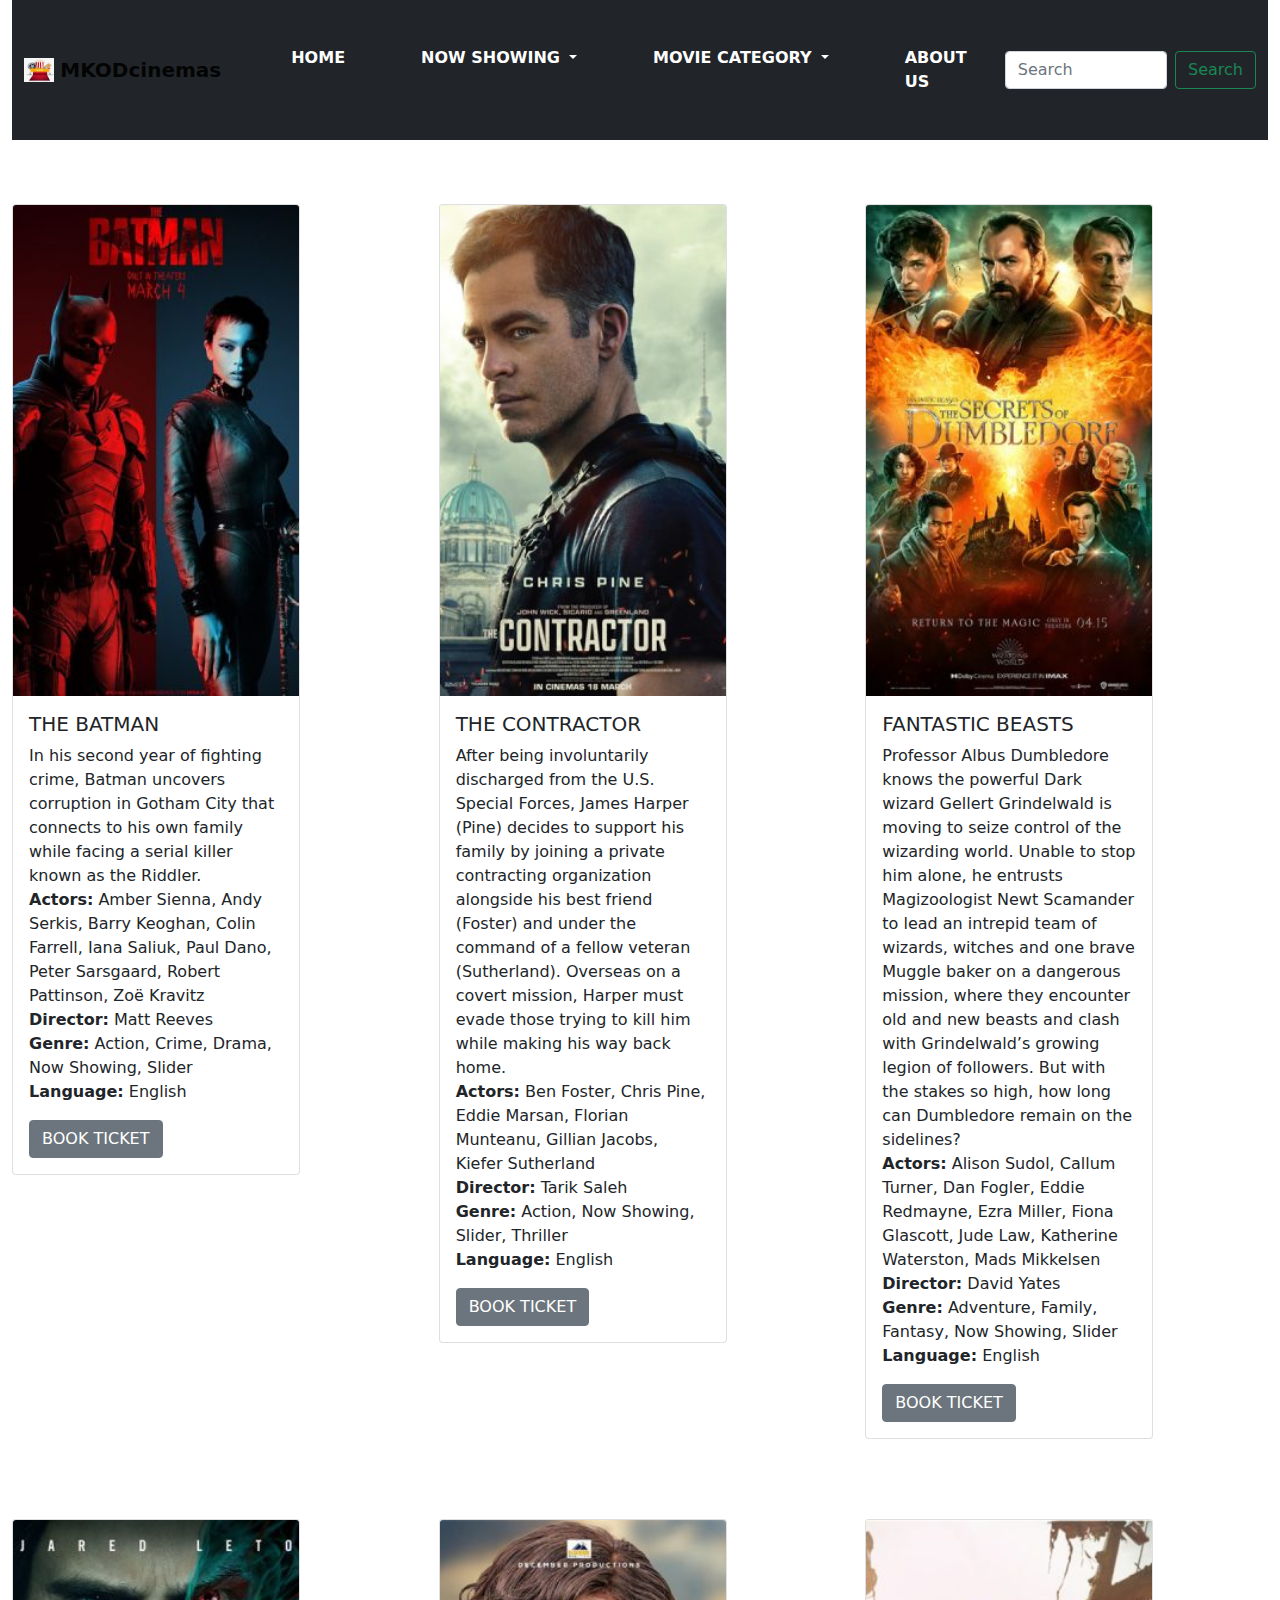
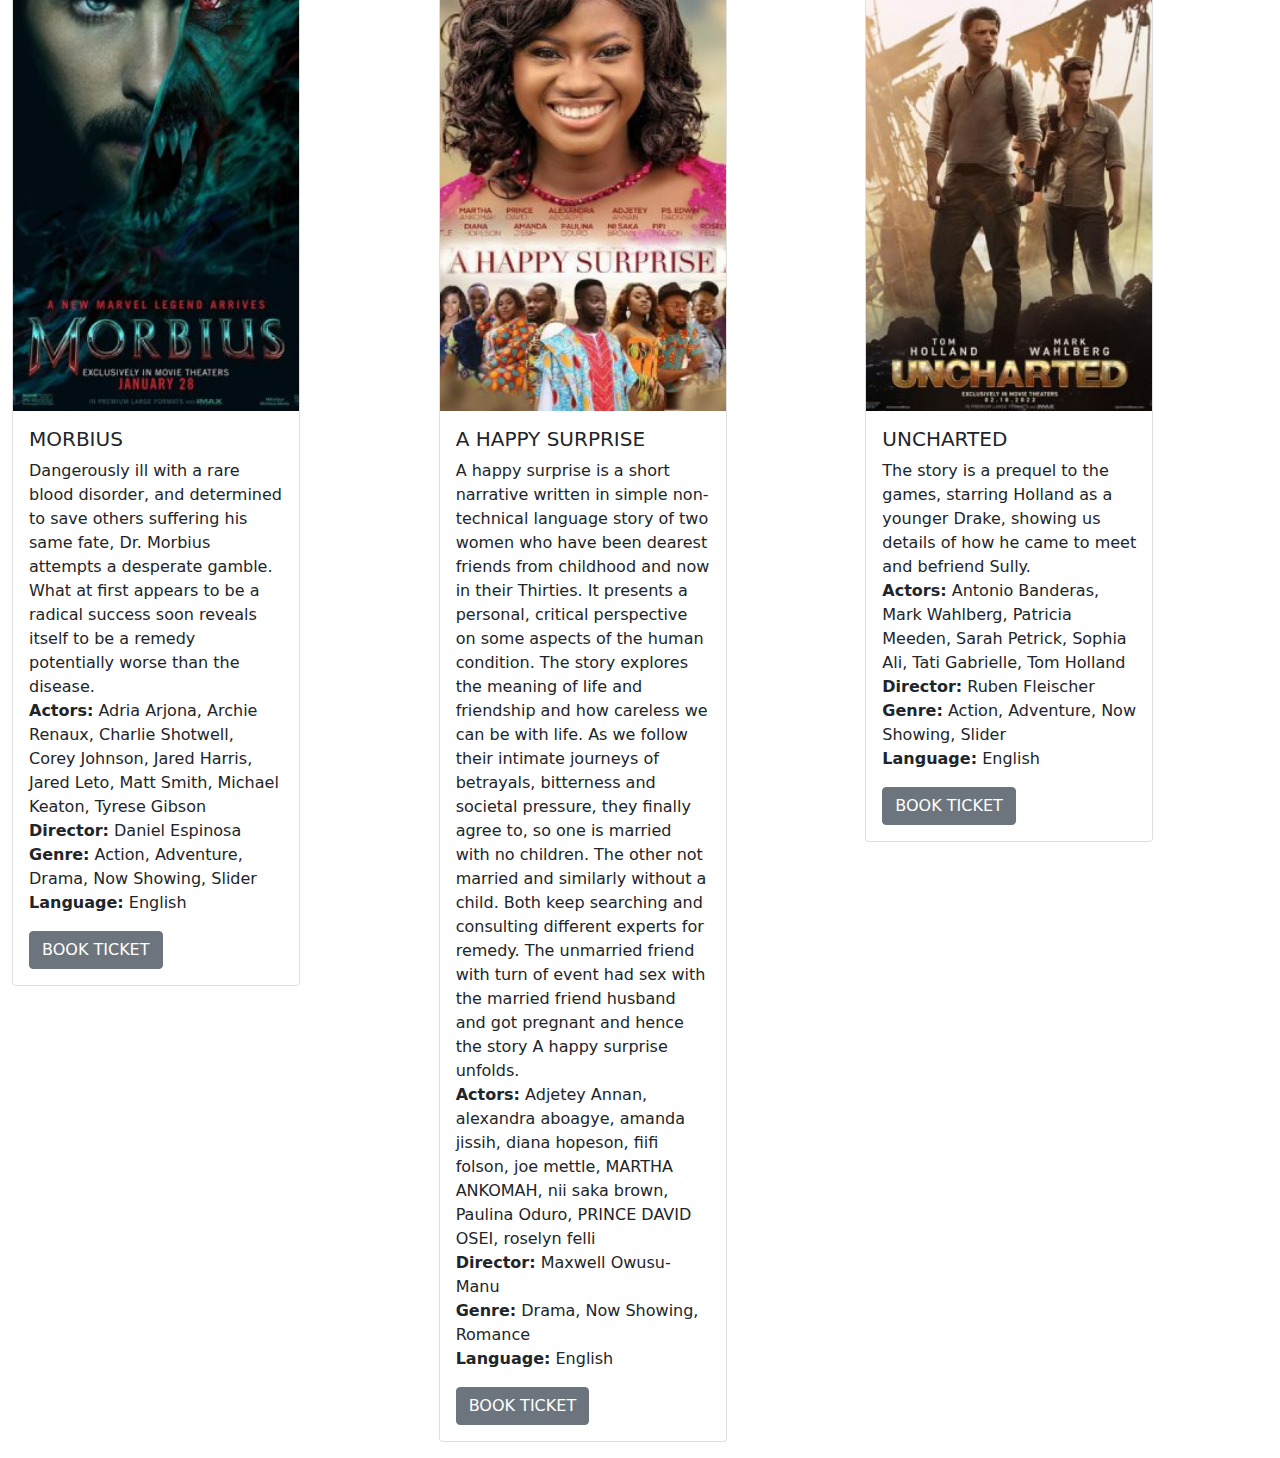
<file: family.html>
<!DOCTYPE html>
<html lang="en">

<head>

    <link rel="stylesheet" href="css/bootstrap.css">
    <link rel="stylesheet" href="css/styles.css">
    <title>www.MKODcinemas.com</title>

    <script src="js/jquery-3.6.0.js"></script>
    <script src="js/bootstrap.bundle.min.js"></script>
    <script src="js/scripts.js"></script>
</head>

<body class="container-fluid">

    <nav class="navbar navbar-expand-lg navbar-light bg-dark ">
        <div class="container-fluid">
            <a class="navbar-brand" href="#">
                <img src="img/th.jpg" alt="" width="30" height="24" class="d-inline-block align-text-top"
                    font-size="xx-large">
                <strong><b> MKODcinemas </b></strong>
            </a>
            <a class="navbar-brand" href="#"></a>
            <button class="navbar-toggler" type="button" data-bs-toggle="collapse"
                data-bs-target="#navbarSupportedContent" aria-controls="navbarSupportedContent" aria-expanded="false"
                aria-label="Toggle navigation">
                <span class="navbar-toggler-icon"></span>
            </button>
            <div class="collapse navbar-collapse" id="navbarSupportedContent">
                <ul class="navbar-nav me-auto mb-2 mb-lg-0">
                    <li class="nav-item">
                        <a class="nav-link " aria-current="page" href="index.html" style="color: white;"><b>HOME</b></a>
                    </li>
                    <li class="nav-item dropdown">
                        <a class="nav-link dropdown-toggle" href="#" id="navbarDropdown" role="button"
                            data-bs-toggle="dropdown" aria-expanded="false" style="color: white;">
                            <b> NOW SHOWING</b>
                        </a>
                        <ul class="dropdown-menu  dropdown-menu-dark" aria-labelledby="navbarDropdown">
                            <li><a class="dropdown-item" href="family.html#batman">BATMAN</a></li>
                            <hr>
                            <li><a class="dropdown-item" href="kids.html#red">TURNING RED</a></li>
                            <hr>
                            <li><a class="dropdown-item" href="family.html#uncharted">UNCHARTED</a></li>
                            <hr>
                            <li><a class="dropdown-item" href="kids.html#sonic">SONIC THE HEDGEHOG</a></li>
                        </ul>
                    </li>
                    <li class="nav-item dropdown active">
                        <a class="nav-link dropdown-toggle active" href="#" id="navbarDropdown" role="button"
                            data-bs-toggle="dropdown" aria-expanded="false" style="color: white;">
                            <b> MOVIE CATEGORY</b>
                        </a>
                        <ul class="dropdown-menu  dropdown-menu-dark" aria-labelledby="navbarDropdown">
                            <li><a class="dropdown-item" href="adult.html">ADULT & TEENS</a></li>
                            <hr>
                            <li><a class="dropdown-item" href="kids.html">KIDS </a></li>
                            <hr>
                            <li><a class="dropdown-item active" href="family.html">FAMILY</a></li>
                            <hr>
                            <li><a class="dropdown-item" href="#">FANTASY/SUPERHERO</a></li>
                        </ul>
                    </li>
                    <li class="nav-item">
                        <a class="nav-link " aria-current="page" href="about.html" style="color: white;"><b>ABOUT
                                US</b></a>
                    </li>

                </ul>
                <form class="d-flex">
                    <input class="form-control me-2" type="search" placeholder="Search" aria-label="Search">
                    <button class="btn btn-outline-success" type="submit">Search</button>
                </form>
            </div>
        </div>
    </nav>
    <div class="row">

        <div class="col-sm-4 col-md-4 col-lg-4 col-xl-4">
            <br><br>
            <p>
            <div class="card" id="batman" style="width: 18rem;">
                <img src="img/batmanpost-240x412.jpg" class="card-img-top" alt="...">
                <div class="card-body">
                    <h5 class="card-title">THE BATMAN</h5>
                    <p class="card-text">In his second year of fighting crime, Batman uncovers corruption in Gotham City
                        that connects to his own family while facing a serial killer known as the Riddler.
                        <br> <b>Actors:</b> Amber Sienna, Andy Serkis, Barry Keoghan, Colin Farrell, Iana Saliuk, Paul
                        Dano, Peter Sarsgaard, Robert Pattinson, Zoë Kravitz
                        <br> <b>Director:</b> Matt Reeves
                        <br> <b>Genre:</b> Action, Crime, Drama, Now Showing, Slider
                        <br> <b>Language:</b> English
                    </p>
                    <a href="familyTicket.html" class="btn btn-secondary">BOOK TICKET</a>
                </div>
            </div>

            </p>

        </div>

        <div class="col-sm-4 col-md-4 col-lg-4 col-xl-4">
            <br><br>
            <p>
            <div class="card" style="width: 18rem;">
                <img src="img/contractorpost-240x412.jpg" class="card-img-top" alt="...">
                <div class="card-body">
                    <h5 class="card-title">THE CONTRACTOR</h5>
                    <p class="card-text">After being involuntarily discharged from the U.S. Special Forces, James Harper
                        (Pine) decides to support his family by joining a private contracting organization alongside his
                        best friend (Foster) and under the command of a fellow veteran (Sutherland). Overseas on a
                        covert mission, Harper must evade those trying to kill him while making his way back home.
                        <br> <b>Actors:</b> Ben Foster, Chris Pine, Eddie Marsan, Florian Munteanu, Gillian Jacobs,
                        Kiefer Sutherland
                        <br> <b>Director:</b> Tarik Saleh
                        <br> <b>Genre:</b> Action, Now Showing, Slider, Thriller
                        <br> <b>Language:</b> English
                    </p>
                    <a href="familyTicket.html" class="btn btn-secondary">BOOK TICKET</a>
                </div>
            </div>

            </p>

        </div>
        <div class="col-sm-4 col-md-4 col-lg-4 col-xl-4">
            <br><br>
            <p>
            <div class="card" style="width: 18rem;">
                <img src="img/fantastic_beasts_the_secretspost-240x412.jpg" class="card-img-top" alt="...">
                <div class="card-body">
                    <h5 class="card-title">FANTASTIC BEASTS</h5>
                    <p class="card-text">Professor Albus Dumbledore knows the powerful Dark wizard Gellert
                        Grindelwald is moving to seize control of the wizarding world. Unable to stop him alone, he
                        entrusts Magizoologist Newt Scamander to lead an intrepid team of wizards, witches and one
                        brave Muggle baker on a dangerous mission, where they encounter old and new beasts and clash
                        with Grindelwald’s growing legion of followers. But with the stakes so high, how long can
                        Dumbledore remain on the sidelines?

                        <br> <b>Actors:</b> Alison Sudol, Callum Turner, Dan Fogler, Eddie Redmayne, Ezra Miller,
                        Fiona Glascott, Jude Law, Katherine Waterston, Mads Mikkelsen
                        <br> <b>Director:</b> David Yates
                        <br> <b>Genre:</b> Adventure, Family, Fantasy, Now Showing, Slider
                        <br> <b>Language:</b> English
                    </p>
                    <a href="familyTicket.html" class="btn btn-secondary">BOOK TICKET</a>
                </div>
            </div>


            </p>


        </div>
    </div>
    <div class="row">
        <div class="col-sm-4 col-md-4 col-lg-4 col-xl-4">
            <br><br>
            <p>
            <div class="card" style="width: 18rem;">
                <img src="img/morbiuspost-240x412.jpg" class="card-img-top" alt="...">
                <div class="card-body">
                    <h5 class="card-title">MORBIUS</h5>
                    <p class="card-text">Dangerously ill with a rare blood disorder, and determined to save others
                        suffering his same fate, Dr. Morbius attempts a desperate gamble. What at first appears to be a
                        radical success soon reveals itself to be a remedy potentially worse than the disease.
                        <br> <b>Actors:</b> Adria Arjona, Archie Renaux, Charlie Shotwell, Corey Johnson, Jared Harris,
                        Jared Leto, Matt Smith, Michael Keaton, Tyrese Gibson
                        <br> <b>Director:</b> Daniel Espinosa
                        <br> <b>Genre:</b> Action, Adventure, Drama, Now Showing, Slider
                        <br> <b>Language:</b> English
                    </p>
                    <a href="familyTicket.html" class="btn btn-secondary">BOOK TICKET</a>
                </div>
            </div>


            </p>


        </div>
        <div class="col-sm-4 col-md-4 col-lg-4 col-xl-4">
            <br><br>
            <p>
            <div class="card" style="width: 18rem;">
                <img src="img/happypost-240x412.jpg" class="card-img-top" alt="...">
                <div class="card-body">
                    <h5 class="card-title">A HAPPY SURPRISE</h5>
                    <p class="card-text">A happy surprise is a short narrative written in simple non-technical language
                        story of two women who have been dearest friends from childhood and now in their Thirties. It
                        presents a personal, critical perspective on some aspects of the human condition. The story
                        explores the meaning of life and friendship and how careless we can be with life. As we follow
                        their intimate journeys of betrayals, bitterness and societal pressure, they finally agree to,
                        so one is married with no children. The other not married and similarly without a child. Both
                        keep searching and consulting different experts for remedy. The unmarried friend with turn of
                        event had sex with the married friend husband and got pregnant and hence the story A happy
                        surprise unfolds.

                        <br> <b>Actors:</b> Adjetey Annan, alexandra aboagye, amanda jissih, diana hopeson, fiifi
                        folson, joe mettle, MARTHA ANKOMAH, nii saka brown, Paulina Oduro, PRINCE DAVID OSEI, roselyn
                        felli
                        <br> <b>Director:</b> Maxwell Owusu-Manu
                        <br> <b>Genre:</b> Drama, Now Showing, Romance
                        <br> <b>Language:</b> English
                    </p>
                    <a href="familyTicket.html" class="btn btn-secondary">BOOK TICKET</a>
                </div>
            </div>


            </p>


        </div>


        <div class="col-sm-4 col-md-4 col-lg-4 col-xl-4">
            <br><br>
            <p>
            <div class="card" id="uncharted" style="width: 18rem;">
                <img src="img/unchartedPOST-240x412.jpg" class="card-img-top" alt="...">
                <div class="card-body">
                    <h5 class="card-title">UNCHARTED</h5>
                    <p class="card-text">The story is a prequel to the games, starring Holland as a younger Drake,
                        showing us details of how he came to meet and befriend Sully.

                        <br> <b>Actors:</b> Antonio Banderas, Mark Wahlberg, Patricia Meeden, Sarah Petrick, Sophia Ali,
                        Tati Gabrielle, Tom Holland
                        <br> <b>Director:</b> Ruben Fleischer
                        <br> <b>Genre:</b> Action, Adventure, Now Showing, Slider
                        <br> <b>Language:</b> English
                    </p>
                    <a href="familyTicket.html" class="btn btn-secondary">BOOK TICKET</a>
                </div>
            </div>


            </p>


        </div>



























    </div>
</body>

</html>
</file>
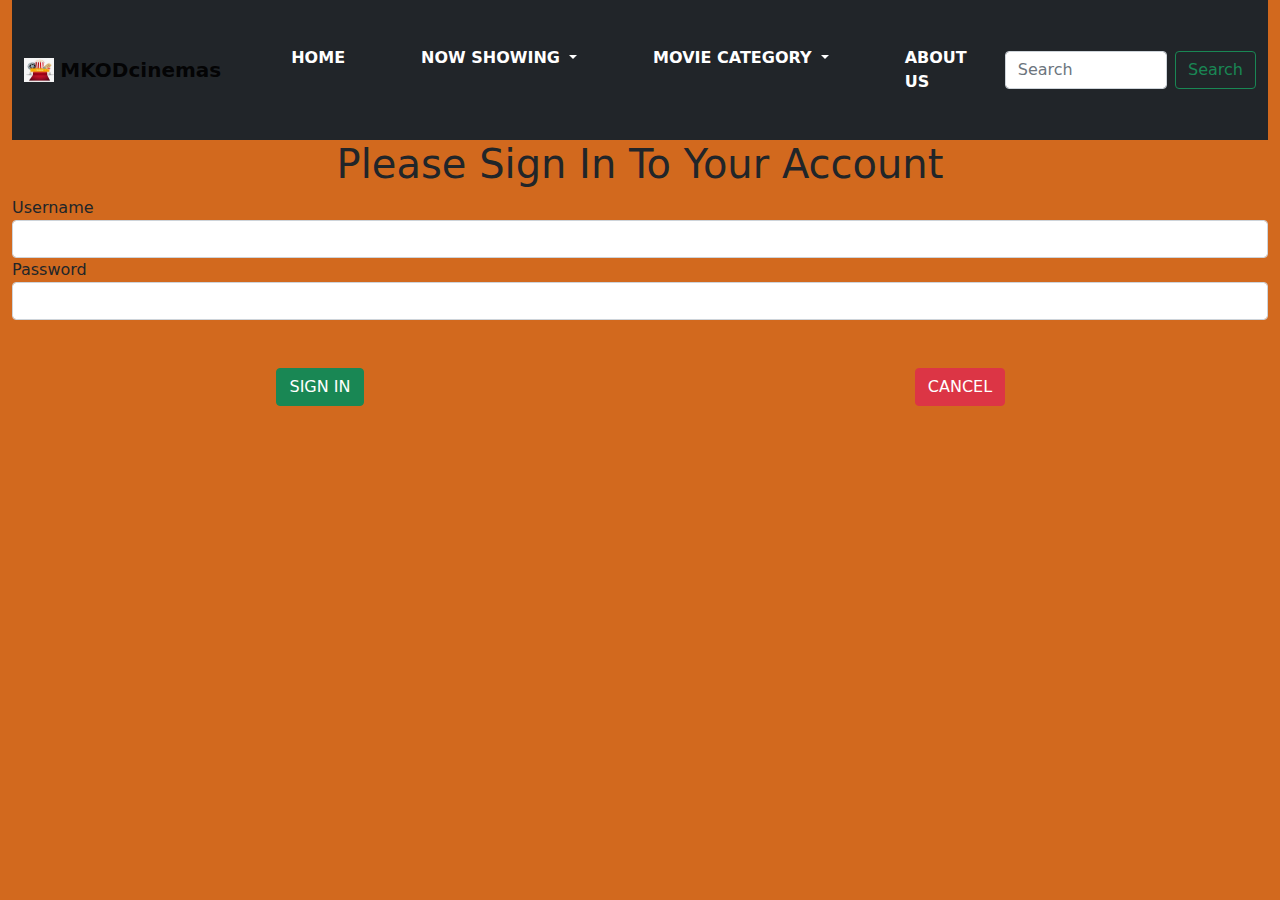
<file: familyTicket.html>
<!DOCTYPE html>
<html lang="en">

<head>

    <link rel="stylesheet" href="css/bootstrap.css">
    <link rel="stylesheet" href="css/styles.css">
    <title>www.MKODcinemas.com</title>

    <script src="js/jquery-3.6.0.js"></script>
    <script src="js/bootstrap.bundle.min.js"></script>
    <script src="js/scripts.js"></script>
</head>

<body class="container-fluid body">

    <nav class="navbar navbar-expand-lg navbar-light bg-dark ">
        <div class="container-fluid">
            <a class="navbar-brand" href="#">
                <img src="img/th.jpg" alt="" width="30" height="24" class="d-inline-block align-text-top"
                    font-size="xx-large">
                <strong><b> MKODcinemas </b></strong>
            </a>
            <a class="navbar-brand" href="#"></a>
            <button class="navbar-toggler" type="button" data-bs-toggle="collapse"
                data-bs-target="#navbarSupportedContent" aria-controls="navbarSupportedContent" aria-expanded="false"
                aria-label="Toggle navigation">
                <span class="navbar-toggler-icon"></span>
            </button>
            <div class="collapse navbar-collapse" id="navbarSupportedContent">
                <ul class="navbar-nav me-auto mb-2 mb-lg-0">
                    <li class="nav-item">
                        <a class="nav-link " aria-current="page" href="index.html" style="color: white;"><b>HOME</b></a>
                    </li>
                    <li class="nav-item dropdown">
                        <a class="nav-link dropdown-toggle" href="#" id="navbarDropdown" role="button"
                            data-bs-toggle="dropdown" aria-expanded="false" style="color: white;">
                            <b> NOW SHOWING</b>
                        </a>
                        <ul class="dropdown-menu  dropdown-menu-dark" aria-labelledby="navbarDropdown">
                            <li><a class="dropdown-item" href="family.html#batman">BATMAN</a></li>
                            <hr>
                            <li><a class="dropdown-item" href="kids.html#red">TURNING RED</a></li>
                            <hr>
                            <li><a class="dropdown-item" href="family.html#uncharted">UNCHARTED</a></li>
                            <hr>
                            <li><a class="dropdown-item" href="kids.html#sonic">SONIC THE HEDGEHOG</a></li>
                        </ul>
                    </li>
                    <li class="nav-item dropdown active">
                        <a class="nav-link dropdown-toggle active" href="#" id="navbarDropdown" role="button"
                            data-bs-toggle="dropdown" aria-expanded="false" style="color: white;">
                            <b> MOVIE CATEGORY</b>
                        </a>
                        <ul class="dropdown-menu  dropdown-menu-dark" aria-labelledby="navbarDropdown">
                            <li><a class="dropdown-item " href="adult.html">ADULT & TEENS</a></li>
                            <hr>
                            <li><a class="dropdown-item" href="kids.html">KIDS </a></li>
                            <hr>
                            <li><a class="dropdown-item" href="family.html">FAMILY</a></li>
                            <hr>
                            <li><a class="dropdown-item" href="#">FANTASY/SUPERHERO</a></li>
                        </ul>
                    </li>
                    <li class="nav-item">
                        <a class="nav-link " aria-current="page" href="about.html" style="color: white;"><b>ABOUT
                                US</b></a>
                    </li>

                </ul>
                <form class="d-flex">
                    <input class="form-control me-2" type="search" placeholder="Search" aria-label="Search">
                    <button class="btn btn-outline-success" type="submit">Search</button>
                </form>
            </div>
        </div>
    </nav>

    <form id="adultForm">
        <h1>Please Sign In To Your Account</h1>

        <label for="Username">Username</label>
        <input type="text" id="Username" class="form-control" required>

        </div>
        <label for="password">Password</label>
        <input type="password" id="password" class="form-control" required>
        <br><br>
        <div class="row button">
            <div class="col-md-6 col-sm-6">
                <button type="submit" class="btn btn-success"> SIGN IN</button>
            </div>
            <div class="col-md-6 col-sm-6">
                <button type="reset" value="reset" class="btn btnreset btn-danger"
                    onclick="window.location.reload()">CANCEL
                </button>
            </div>
        </div>
    </form>

    <div class="display1">

        <u><b>
                <h1 class="adult-ticket">ADULT & TEENS Ticketing</h1>
            </b></u>
        <div class="jumbotron bg-danger">
            <b><strong>
                    <p id="warning">Please Fill In The Fields!!!!!!</p>
                </strong></b>
        </div>



        <u><b>
                <h1 class="adult-ticket">FAMILY Ticketing</h1>
            </b></u>
        <br>
        <form id="adult-teen">

            <div class="row">
                <div class="col-md-3 col-sm-3">
                    <h3>Please select a movie</h3>
                    <select class="form-select" aria-label="Default select example" id="movie">
                        <option value="">Movie Name</option>
                        <option value="SONIC THE HEDGEHOG">THE BATMAN</option>
                        <option value="TURNING RED">THE CONTRACTOR</option>
                        <option value="THE BAD GUYS">FANTASTIC BEASTS</option>
                        <option value="SONIC THE HEDGEHOG">MORBIUS</option>
                        <option value="TURNING RED">A HAPPY SURPRISE</option>
                        <option value="THE BAD GUYS">UNCHARTED</option>

                    </select>
                </div>

                <div class="col-md-3 col-sm-3">
                    <h3>Please select a time</h3>
                    <select class="form-select" aria-label="Default select example" id="time">
                        <option value="">Please select a showtime</option>
                        <option value="10:30am">10:30am</option>
                        <option value="12:00pm">12:00pm</option>
                        <option value="03:00pm">03:00pm</option>
                        <option value="06:45pm">06:45pm</option>
                        <option value="09:15pm">09:15pm</option>
                    </select>
                </div>

                <div class="col-md-3 col-sm-3">
                    <h3>Please select the type of ticket</h3>
                    <select class="form-select" aria-label="Default select example" id="tickettype">
                        <option value="REGULAR">REGULAR</option>
                        <option value="VIP">VIP</option>
                        <option value="PREMIUM">PREMIUM</option>
                    </select>
                </div>
                <div class="col-md-3 col-sm-3">
                    <h3>Please Number of Tickets</h3>
                    <select class="form-select" aria-label="Default select example" id="number">
                        <option value="1">1</option>
                        <option value="2">2</option>
                        <option value="3">3</option>
                        <option value="4">4</option>
                        <option value="5">5</option>
                    </select>
                </div>
            </div>
            <br> <button type="submit" class="btn btn-success">BUY TICKET</button>
            <button type="reset" value="reset" class="btn btnreset btn-danger" onclick="window.location.reload()">CANCEL
                PURCHASE</button>

        </form>
    </div>
    <br>
    <div class="container ticket">
        <div class="card mb-3">
            <div class="row g-0">
                <div class="col-md-4">
                    <img src="img/th.jpg" class="img-fluid rounded-start" alt="..."
                        style="height: 400px; width: 300px;">
                </div>
                <div class="col-md-8">
                    <div class="card-header">
                        <b>
                            <h1>MKODcinemas</h1>
                        </b>
                    </div>
                    <div class="card-body">
                        <h5 class="card-title head">MOVIE TICKET</h5>
                        <p class="card-text">
                        <ul class="display">

                        </ul>
                        </p>
                        <button class="btn btn-success " type="button" data-bs-toggle="offcanvas"
                            data-bs-target="#offcanvasTop" aria-controls="offcanvasTop">Finalize Purchase</button>

                        <div class="offcanvas offcanvas-top" tabindex="-1" id="offcanvasTop"
                            aria-labelledby="offcanvasTopLabel">
                            <div class="offcanvas-header">
                                <h5 id="offcanvasTopLabel"></h5>
                                <button type="button" class="btn-close text-reset" data-bs-dismiss="offcanvas"
                                    aria-label="Close"></button>
                            </div>
                            <div class="offcanvas-body">
                                <form id="confirmation">

                                    <div class="form-group">
                                        <b> <label for="person1">Your Password For Confirmation</label></b>
                                        <input id="person1" class="form-control" type="password" required>

                                    </div>
                                    <br> <button type="submit" class="btn btn-success clickable">PURCHASE</button>
                                </form>
                            </div>
                        </div>
                    </div>
                </div>
            </div>
        </div>
    </div>
    </div>

























</body>

</html>
</file>
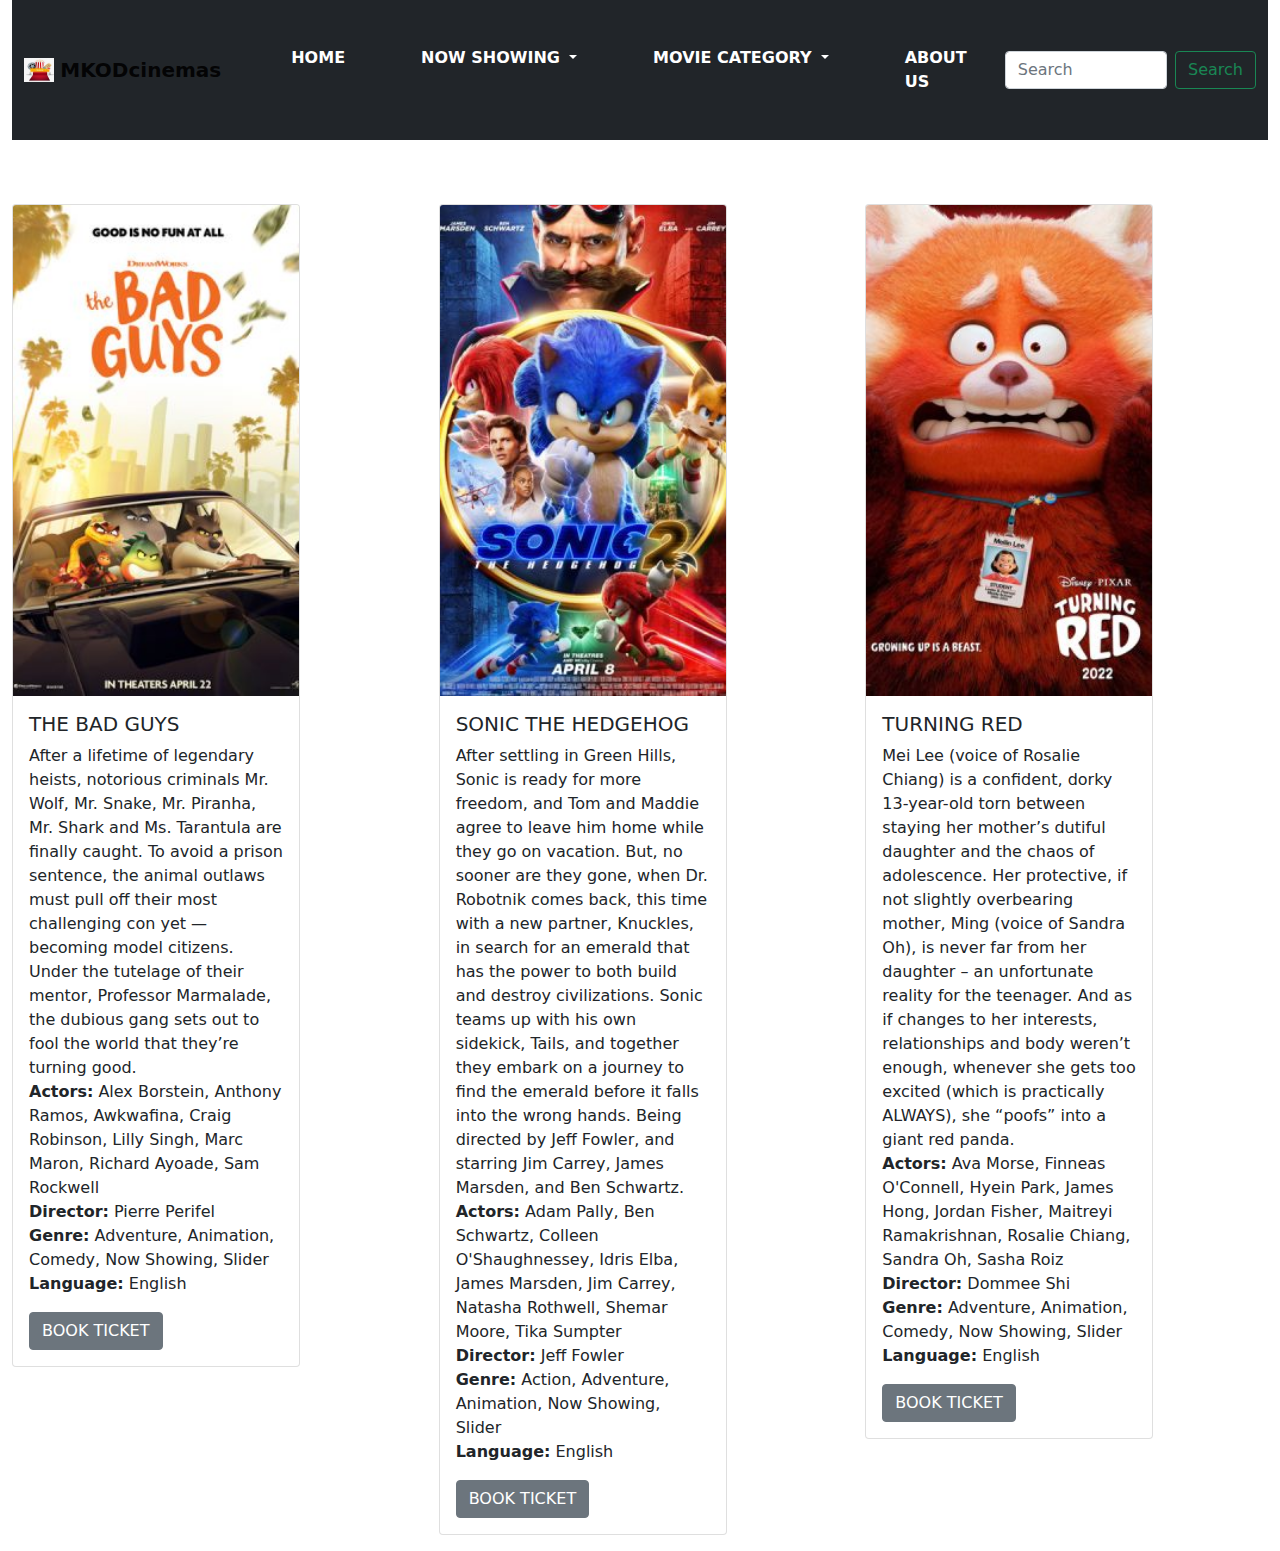
<file: kids.html>
<!DOCTYPE html>
<html lang="en">

<head>

    <link rel="stylesheet" href="css/bootstrap.css">
    <link rel="stylesheet" href="css/styles.css">
    <title>www.MKODcinemas.com</title>

    <script src="js/jquery-3.6.0.js"></script>
    <script src="js/bootstrap.bundle.min.js"></script>
    <script src="js/scripts.js"></script>
</head>

<body class="container-fluid">

    <nav class="navbar navbar-expand-lg navbar-light bg-dark ">
        <div class="container-fluid">
            <a class="navbar-brand" href="#">
                <img src="img/th.jpg" alt="" width="30" height="24" class="d-inline-block align-text-top"
                    font-size="xx-large">
                <strong><b> MKODcinemas </b></strong>
            </a>
            <a class="navbar-brand" href="#"></a>
            <button class="navbar-toggler" type="button" data-bs-toggle="collapse"
                data-bs-target="#navbarSupportedContent" aria-controls="navbarSupportedContent" aria-expanded="false"
                aria-label="Toggle navigation">
                <span class="navbar-toggler-icon"></span>
            </button>
            <div class="collapse navbar-collapse" id="navbarSupportedContent">
                <ul class="navbar-nav me-auto mb-2 mb-lg-0">
                    <li class="nav-item">
                        <a class="nav-link " aria-current="page" href="index.html" style="color: white;"><b>HOME</b></a>
                    </li>
                    <li class="nav-item dropdown">
                        <a class="nav-link dropdown-toggle" href="#" id="navbarDropdown" role="button"
                            data-bs-toggle="dropdown" aria-expanded="false" style="color: white;">
                            <b> NOW SHOWING</b>
                        </a>
                        <ul class="dropdown-menu  dropdown-menu-dark" aria-labelledby="navbarDropdown">
                            <li><a class="dropdown-item" href="family.html#batman">BATMAN</a></li>
                            <hr>
                            <li><a class="dropdown-item" href="kids.html#red">TURNING RED</a></li>
                            <hr>
                            <li><a class="dropdown-item" href="family.html#uncharted">UNCHARTED</a></li>
                            <hr>
                            <li><a class="dropdown-item" href="kids.html#sonic">SONIC THE HEDGEHOG</a></li>
                        </ul>
                    </li>
                    <li class="nav-item dropdown active">
                        <a class="nav-link dropdown-toggle active" href="#" id="navbarDropdown" role="button"
                            data-bs-toggle="dropdown" aria-expanded="false" style="color: white;">
                            <b> MOVIE CATEGORY</b>
                        </a>
                        <ul class="dropdown-menu  dropdown-menu-dark" aria-labelledby="navbarDropdown">
                            <li><a class="dropdown-item" href="adult.html">ADULT & TEENS</a></li>
                            <hr>
                            <li><a class="dropdown-item active" href="kids.html">KIDS </a></li>
                            <hr>
                            <li><a class="dropdown-item" href="family.html">FAMILY</a></li>
                            <hr>
                            <li><a class="dropdown-item" href="#">FANTASY/SUPERHERO</a></li>
                        </ul>
                    </li>
                    <li class="nav-item">
                        <a class="nav-link " aria-current="page" href="about.html" style="color: white;"><b>ABOUT
                                US</b></a>
                    </li>

                </ul>
                <form class="d-flex">
                    <input class="form-control me-2" type="search" placeholder="Search" aria-label="Search">
                    <button class="btn btn-outline-success" type="submit">Search</button>
                </form>
            </div>
        </div>
    </nav>
    <div class="row">
        <div class="col-sm-4 col-md-4 col-lg-4 col-xl-4">
            <br><br>
            <p>
            <div class="card" style="width: 18rem;">
                <img src="img/bad_guyspost-240x412.jpg" class="card-img-top" alt="...">
                <div class="card-body">
                    <h5 class="card-title">THE BAD GUYS</h5>
                    <p class="card-text">After a lifetime of legendary heists, notorious criminals Mr. Wolf, Mr.
                        Snake, Mr. Piranha, Mr. Shark and Ms. Tarantula are finally caught. To avoid a prison
                        sentence, the animal outlaws must pull off their most challenging con yet — becoming model
                        citizens. Under the tutelage of their mentor, Professor Marmalade, the dubious gang sets out
                        to fool the world that they’re turning good.

                        <br> <b>Actors:</b> Alex Borstein, Anthony Ramos, Awkwafina, Craig Robinson, Lilly Singh,
                        Marc Maron, Richard Ayoade, Sam Rockwell
                        <br> <b>Director:</b> Pierre Perifel
                        <br> <b>Genre:</b> Adventure, Animation, Comedy, Now Showing, Slider
                        <br> <b>Language:</b> English
                    </p>
                    <a href="kidTicket.html" class="btn btn-secondary">BOOK TICKET</a>
                </div>
            </div>
            </p>






        </div>
        <div class="col-sm-4 col-md-4 col-lg-4 col-xl-4">
            <br><br>
            <p>
            <div class="card" id="sonic" style="width: 18rem;">
                <img src="img/sonic_the_hedgehogpost-240x412.jpg" class="card-img-top" alt="...">
                <div class="card-body">
                    <h5 class="card-title">SONIC THE HEDGEHOG</h5>
                    <p class="card-text">After settling in Green Hills, Sonic is ready for more freedom, and Tom and
                        Maddie agree to leave him home while they go on vacation. But, no sooner are they gone, when
                        Dr. Robotnik comes back, this time with a new partner, Knuckles, in search for an emerald
                        that has the power to both build and destroy civilizations. Sonic teams up with his own
                        sidekick, Tails, and together they embark on a journey to find the emerald before it falls
                        into the wrong hands. Being directed by Jeff Fowler, and starring Jim Carrey, James Marsden,
                        and Ben Schwartz.

                        <br> <b>Actors:</b> Adam Pally, Ben Schwartz, Colleen O'Shaughnessey, Idris Elba, James
                        Marsden, Jim Carrey, Natasha Rothwell, Shemar Moore, Tika Sumpter
                        <br> <b>Director:</b> Jeff Fowler
                        <br> <b>Genre:</b> Action, Adventure, Animation, Now Showing, Slider
                        <br> <b>Language:</b> English
                    </p>
                    <a href="kidTicket.html" class="btn btn-secondary">BOOK TICKET</a>
                </div>
            </div>

            </p>


        </div>





        <div class="col-sm-4 col-md-4 col-lg-4 col-xl-4">
            <br><br>
            <p>
            <div class="card" id="red" style="width: 18rem;">
                <img src="img/turning_redpost-240x412.jpg" class="card-img-top" alt="...">
                <div class="card-body">
                    <h5 class="card-title">TURNING RED</h5>
                    <p class="card-text">Mei Lee (voice of Rosalie Chiang) is a confident, dorky 13-year-old torn
                        between staying her mother’s dutiful daughter and the chaos of adolescence. Her protective,
                        if
                        not slightly overbearing mother, Ming (voice of Sandra Oh), is never far from her daughter –
                        an
                        unfortunate reality for the teenager. And as if changes to her interests, relationships and
                        body
                        weren’t enough, whenever she gets too excited (which is practically ALWAYS), she “poofs”
                        into a
                        giant red panda.
                        <br> <b>Actors:</b> Ava Morse, Finneas O'Connell, Hyein Park, James Hong, Jordan Fisher,
                        Maitreyi Ramakrishnan, Rosalie Chiang, Sandra Oh, Sasha Roiz
                        <br> <b>Director:</b> Dommee Shi
                        <br> <b>Genre:</b> Adventure, Animation, Comedy, Now Showing, Slider
                        <br> <b>Language:</b> English
                    </p>
                    <a href="kidTicket.html" class="btn btn-secondary">BOOK TICKET</a>
                </div>
            </div>

            </p>


        </div>





    </div>
</body>

</html>
</file>
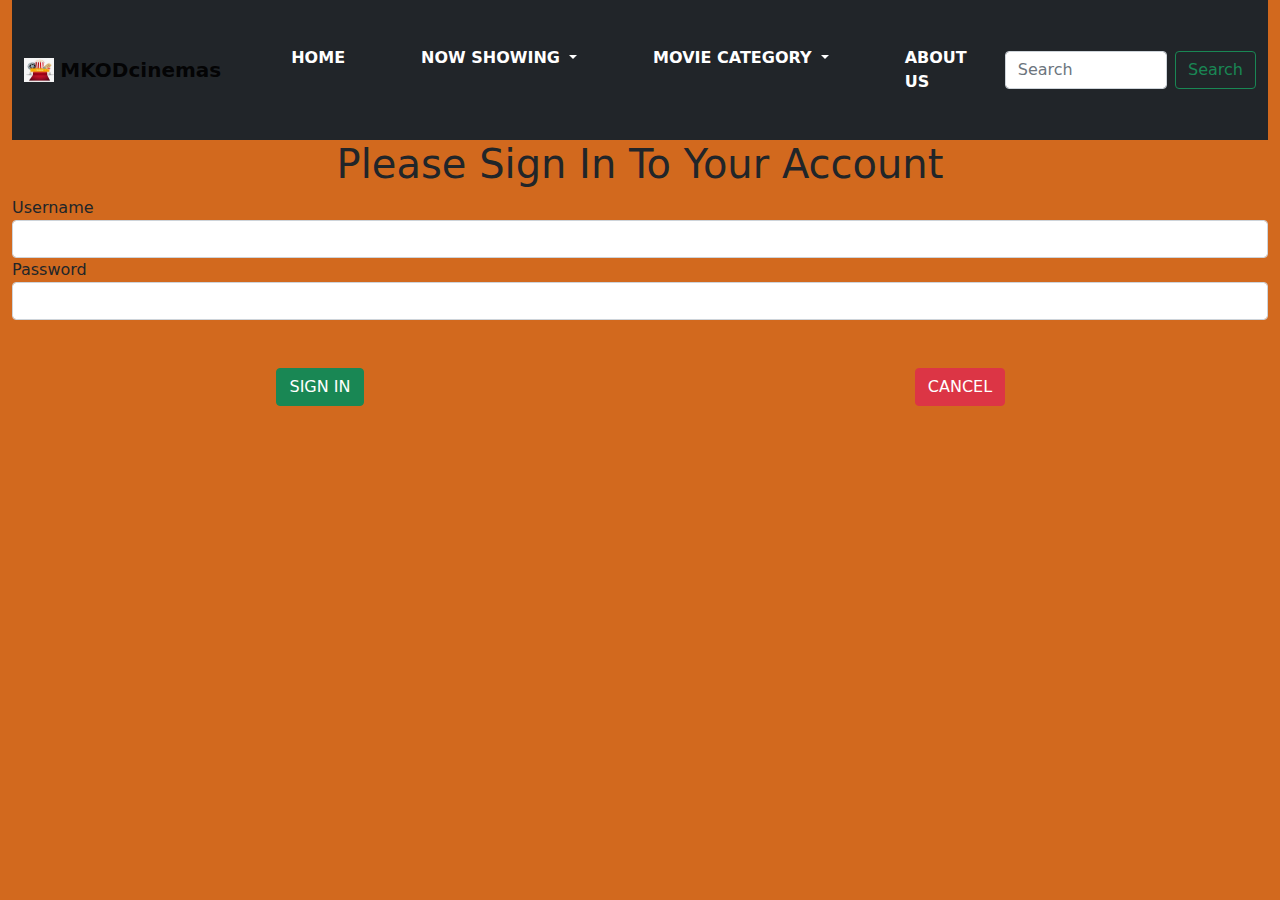
<file: kidTicket.html>
<!DOCTYPE html>
<html lang="en">

<head>

    <link rel="stylesheet" href="css/bootstrap.css">
    <link rel="stylesheet" href="css/styles.css">
    <title>www.MKODcinemas.com</title>

    <script src="js/jquery-3.6.0.js"></script>
    <script src="js/bootstrap.bundle.min.js"></script>
    <script src="js/scripts.js"></script>
</head>

<body class="container-fluid body">

    <nav class="navbar navbar-expand-lg navbar-light bg-dark ">
        <div class="container-fluid">
            <a class="navbar-brand" href="#">
                <img src="img/th.jpg" alt="" width="30" height="24" class="d-inline-block align-text-top"
                    font-size="xx-large">
                <strong><b> MKODcinemas </b></strong>
            </a>
            <a class="navbar-brand" href="#"></a>
            <button class="navbar-toggler" type="button" data-bs-toggle="collapse"
                data-bs-target="#navbarSupportedContent" aria-controls="navbarSupportedContent" aria-expanded="false"
                aria-label="Toggle navigation">
                <span class="navbar-toggler-icon"></span>
            </button>
            <div class="collapse navbar-collapse" id="navbarSupportedContent">
                <ul class="navbar-nav me-auto mb-2 mb-lg-0">
                    <li class="nav-item">
                        <a class="nav-link " aria-current="page" href="index.html" style="color: white;"><b>HOME</b></a>
                    </li>
                    <li class="nav-item dropdown">
                        <a class="nav-link dropdown-toggle" href="#" id="navbarDropdown" role="button"
                            data-bs-toggle="dropdown" aria-expanded="false" style="color: white;">
                            <b> NOW SHOWING</b>
                        </a>
                        <ul class="dropdown-menu  dropdown-menu-dark" aria-labelledby="navbarDropdown">
                            <li><a class="dropdown-item" href="family.html#batman">BATMAN</a></li>
                            <hr>
                            <li><a class="dropdown-item" href="kids.html#red">TURNING RED</a></li>
                            <hr>
                            <li><a class="dropdown-item" href="family.html#uncharted">UNCHARTED</a></li>
                            <hr>
                            <li><a class="dropdown-item" href="kids.html#sonic">SONIC THE HEDGEHOG</a></li>
                        </ul>
                    </li>
                    <li class="nav-item dropdown active">
                        <a class="nav-link dropdown-toggle active" href="#" id="navbarDropdown" role="button"
                            data-bs-toggle="dropdown" aria-expanded="false" style="color: white;">
                            <b> MOVIE CATEGORY</b>
                        </a>
                        <ul class="dropdown-menu  dropdown-menu-dark" aria-labelledby="navbarDropdown">
                            <li><a class="dropdown-item " href="adult.html">ADULT & TEENS</a></li>
                            <hr>
                            <li><a class="dropdown-item" href="kids.html">KIDS </a></li>
                            <hr>
                            <li><a class="dropdown-item" href="family.html">FAMILY</a></li>
                            <hr>
                            <li><a class="dropdown-item" href="#">FANTASY/SUPERHERO</a></li>
                        </ul>
                    </li>
                    <li class="nav-item">
                        <a class="nav-link " aria-current="page" href="about.html" style="color: white;"><b>ABOUT
                                US</b></a>
                    </li>

                </ul>
                <form class="d-flex">
                    <input class="form-control me-2" type="search" placeholder="Search" aria-label="Search">
                    <button class="btn btn-outline-success" type="submit">Search</button>
                </form>
            </div>
        </div>
    </nav>
    <form id="adultForm">
        <h1>Please Sign In To Your Account</h1>

        <label for="Username">Username</label>
        <input type="text" id="Username" class="form-control" required>

        </div>
        <label for="password">Password</label>
        <input type="password" id="password" class="form-control" required>
        <br><br>
        <div class="row button">
            <div class="col-md-6 col-sm-6">
                <button type="submit" class="btn btn-success"> SIGN IN</button>
            </div>
            <div class="col-md-6 col-sm-6">
                <button type="reset" value="reset" class="btn btnreset btn-danger"
                    onclick="window.location.reload()">CANCEL
                </button>
            </div>
        </div>
    </form>

    <div class="display1">

        <u><b>
                <h1 class="adult-ticket">ADULT & TEENS Ticketing</h1>
            </b></u>
        <div class="jumbotron bg-danger">
            <b><strong>
                    <p id="warning">Please Fill In The Fields!!!!!!</p>
                </strong></b>
        </div>




        <u><b>
                <h1 class="adult-ticket">KIDS Ticketing</h1>
            </b></u>

        <form id="adult-teen">

            <div class="row">
                <div class="col-md-3 col-sm-3">
                    <h3>Please select a movie</h3>
                    <select class="form-select" aria-label="Default select example" id="movie">
                        <option value="">Movie Name</option>
                        <option value="SONIC THE HEDGEHOG">SONIC THE HEDGEHOG</option>
                        <option value="TURNING RED">TURNING RED</option>
                        <option value="THE BAD GUYS">THE BAD GUYS</option>

                    </select>
                </div>

                <div class="col-md-3 col-sm-3">
                    <h3>Please select a time</h3>
                    <select class="form-select" aria-label="Default select example" id="time">
                        <option value="">Please select a showtime</option>
                        <option value="10:30am">10:30am</option>
                        <option value="12:00pm">12:00pm</option>
                        <option value="03:00pm">03:00pm</option>
                        <option value="06:45pm">06:45pm</option>
                        <option value="09:15pm">09:15pm</option>
                    </select>
                </div>

                <div class="col-md-3 col-sm-3">
                    <h3>Please select the type of ticket</h3>
                    <select class="form-select" aria-label="Default select example" id="tickettype">
                        <option value="REGULAR">REGULAR</option>
                        <option value="VIP">VIP</option>
                        <option value="PREMIUM">PREMIUM</option>
                    </select>
                </div>
                <div class="col-md-3 col-sm-3">
                    <h3>Please Number of Tickets</h3>
                    <select class="form-select" aria-label="Default select example" id="number">
                        <option value="1">1</option>
                        <option value="2">2</option>
                        <option value="3">3</option>
                        <option value="4">4</option>
                        <option value="5">5</option>
                    </select>
                </div>
            </div>
            <br> <button type="submit" class="btn btn-success">BUY TICKET</button>
            <button type="reset" value="reset" class="btn btnreset btn-danger" onclick="window.location.reload()">CANCEL
                PURCHASE</button>

        </form>
    </div>

    <br>
    <div class="container ticket">
        <div class="card mb-3">
            <div class="row g-0">
                <div class="col-md-4">
                    <img src="img/th.jpg" class="img-fluid rounded-start" alt="..."
                        style="height: 400px; width: 300px;">
                </div>
                <div class="col-md-8">
                    <div class="card-header">
                        <b>
                            <h1>MKODcinemas</h1>
                        </b>
                    </div>
                    <div class="card-body">
                        <h5 class="card-title head">MOVIE TICKET</h5>
                        <p class="card-text">
                        <ul class="display">

                        </ul>
                        </p>
                        <button class="btn btn-success " type="button" data-bs-toggle="offcanvas"
                            data-bs-target="#offcanvasTop" aria-controls="offcanvasTop">Finalize Purchase</button>

                        <div class="offcanvas offcanvas-top" tabindex="-1" id="offcanvasTop"
                            aria-labelledby="offcanvasTopLabel">
                            <div class="offcanvas-header">
                                <h5 id="offcanvasTopLabel"></h5>
                                <button type="button" class="btn-close text-reset" data-bs-dismiss="offcanvas"
                                    aria-label="Close"></button>
                            </div>
                            <div class="offcanvas-body">
                                <form id="confirmation">

                                    <div class="form-group">
                                        <b> <label for="person1">Your Password For Confirmation</label></b>
                                        <input id="person1" class="form-control" type="password" required>

                                    </div>
                                    <br> <button type="submit" class="btn btn-success clickable">PURCHASE</button>
                                </form>
                            </div>
                        </div>
                    </div>
                </div>
            </div>
        </div>
    </div>
    </div>


























</body>

</html>
</file>
<file: css/styles.css>
#show-contact {
    display: none;
  }
h1 {
    text-align: center;
}
#warning {
  display: none;
  color: black;
}
.nav-item {
  margin: 30px;
  color: white;
}
.navbar {
  /* background-image: url(../img/popcorn.jpg); */
  background-repeat: no-repeat;
  background-size: cover;
  background-position: center;
}
.img {
  height: 600px;
}
.display {
 
  font-size: 20px;
  list-style: none;
  text-align: center;
  }
  .head {
    text-align: center;
  }
.ticket {
  display: none;
}
.body {
  background-color: chocolate;
}
.button {
  text-align: center;
}
.lemao {
  background-image: url(../img/photo-1595769816263-9b910be24d5f.jpg);
  background-repeat: no-repeat;
  background-position: center;
  background-size: cover;
}
.about {
  background-color: black;
}
#warning {
  display: none;
  color: black;
}
.display1 {
  display: none;
}
@media screen and (min-width: 240px) {
  .img {
         height: 600px;
         
  }
}
</file>
